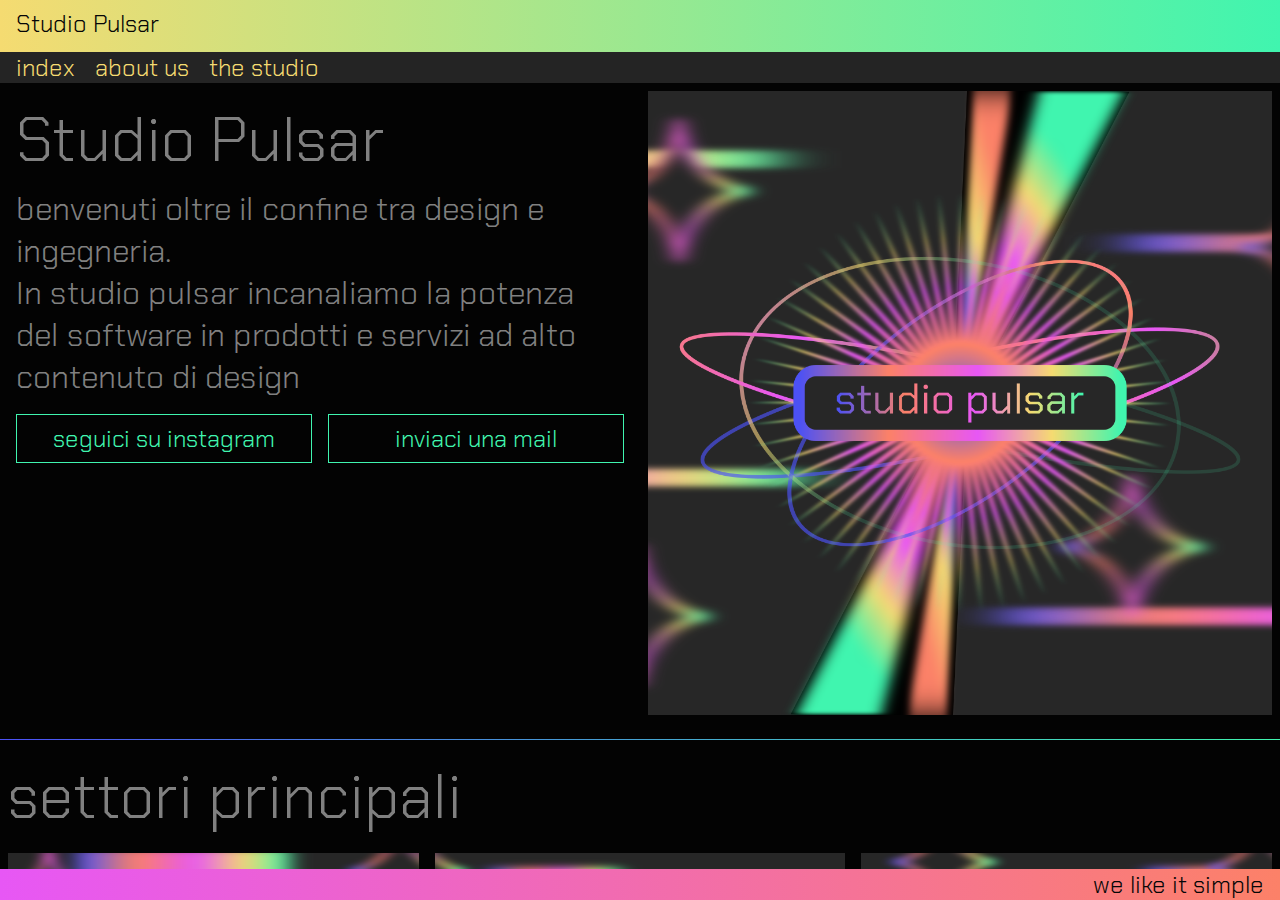
<file: index.html>
<!DOCTYPE html>
<html lang="en">
  <head>
    <meta charset="UTF-8" />
    <meta http-equiv="X-UA-Compatible" content="IE=edge" />
    <meta name="viewport" content="width=device-width, initial-scale=1.0" />
    <link rel="stylesheet" href="css/PulsarDesignSystem.css" />
    <link rel="icon" type="image/x-icon" href="images/PulsarWhite.png" />
    <title>Studio Pulsar | Marco Sebastiani</title>
  </head>
  <body>
    <header>
      <h6>Studio Pulsar</h6>
    </header>
    <nav>
      <a href="index.html">index</a>
      <a href="about.html">about us</a>
      <a href="https://studiopulsar.pro">the studio</a>
    </nav>
    <div class="sideBar">
      <p>SECTORS</p>
      <ul>
        <li><a href="design.html">design</a></li>
        <li><a href="coding.html">coding</a></li>
        <li><a href="consulting.html">consulenza</a></li>
      </ul>
      <div class="divider"></div>
      <div class="sideBarBottom">
        <div class="divider"></div>
        <h6>Studio Pulsar 2024</h6>
        <div class="slideBanner">
          <h6>Studio Pulsar</h6>
          <h6>design & sviluppo software</h6>
          <h6>di Marco Sebastiani</h6>
          <h6>///</h6>
          <h6>LINGUAGGI:</h6>
          <p>c</p>
          <p>c++</p>
          <p>c#</p>
          <p>python</p>
          <p>html + css</p>
          <p>javascript</p>
          <h6>///</h6>
          <h6>FRAMEWORKS:</h6>
          <p>django</p>
          <p>nestjs</p>
          <p>prisma</p>
          <p>react</p>
          <p>angular</p>
          <h6>///</h6>
          <h6>TECNOLOGIE:</h6>
          <p>git</p>
          <p>bash</p>
          <p>jwt</p>
          <h6>///</h6>
          <h6>DEGREES:</h6>
          <p>disegno industriale per l'innovazione / Politecnico di Milano</p>
          <p>programmazione / 42 Roma LUISS</p>
          <h6>///</h6>
          <h6>Studio Pulsar</h6>
          <h6>design & sviluppo software</h6>
          <h6>di Marco Sebastiani</h6>
          <h6>///</h6>
          <h6>LINGUAGGI:</h6>
          <p>c</p>
          <p>c++</p>
          <p>c#</p>
          <p>python</p>
          <p>html + css</p>
          <p>javascript</p>
          <h6>///</h6>
          <h6>FRAMEWORKS:</h6>
          <p>django</p>
          <p>nestjs</p>
          <p>prisma</p>
          <p>react</p>
          <p>angular</p>
          <h6>///</h6>
          <h6>TECNOLOGIE:</h6>
          <p>git</p>
          <p>bash</p>
          <p>jwt</p>
          <h6>///</h6>
          <h6>DEGREES:</h6>
          <p>disegno industriale per l'innovazione / Politecnico di Milano</p>
          <p>programmazione / 42 Roma LUISS</p>
          <h6>///</h6>
        </div>
      </div>
    </div>
    <main>
      <div class="row">
        <div class="col6">
          <h1>Studio Pulsar</h1>
          <h5>
            benvenuti oltre il confine tra design e ingegneria.<br />In studio
            pulsar incanaliamo la potenza del software in prodotti e servizi ad
            alto contenuto di design
          </h5>
          <div class="row">
            <div class="col6">
              <button class="success" onclick="location.href='https://www.instagram.com/_studiopulsar_/'">seguici su instagram</button>
            </div>
            <div class="col6">
              <button class="success" onclick="location.href='mailto:sebastianimarco@proton.me'">inviaci una mail</button>
            </div>
          </div>
        </div>
        <div class="col6">
          <div
            class="picLarge"
            style="background-image: url(images/start.png)"
          ></div>
        </div>
      </div>
      <div class="divider"></div>
      <h1>settori principali</h1>
      <div class="row">
        <div class="col4">
          <div class="card">
            <div class="picSmall" style="background-image: url(images/sector_Page1.png)"></div>
            <h3>design</h3>
            <p>soddisfa i tuoi utenti, con progetti coinvolgenti e interfacce intuitive</p>
            <button class="success" onclick="location.href='design.html'">see more</button>
          </div>
        </div>
        <div class="col4">
          <div class="card">
            <div class="picSmall" style="background-image: url(images/sector_Page2.png)"></div>
            <h3>coding</h3>
            <p>
              dalle applicazioni su misura alle soluzioni scalabili. Le tue idee
              non sono mai state così reali
            </p>
            <button class="success" onclick="location.href='coding.html'">see more</button>
          </div>
        </div>
        <div class="col4">
          <div class="card">
            <div
              class="picSmall"
              style="background-image: url(images/sector_Page3.png)"
            ></div>
            <h3>consulenza</h3>
            <p>
              serve una guida? Ottimizza il tuo percorso digitale attraverso i
              nostri approfondimenti strategici
            </p>
            <button class="success" onclick="location.href='consulting.html'">see more</button>
          </div>
        </div>
      </div>
      <div class="divider"></div>
      <h1>cosa ci rende unici</h1>
      <div class="row">
        <div class="col4">
          <div
            class="picSmall"
            style="background-image: url(images/proposition1.png)"
          ></div>
          <h3>1 - progettualità strategica:</h3>
          <div class="divider"></div>
          <p>
            andiamo oltre l'estetica. Ogni pixel, ogni riga di codice è
            realizzata con uno scopo, per un'esperienza utente pulita e
            perfettamente funzionale
          </p>
        </div>
        <div class="col4">
          <div
            class="picSmall"
            style="background-image: url(images/proposition2.png)"
          ></div>
          <h3>2 - metodi di sviluppo agili:</h3>
          <div class="divider"></div>
          <p>
            i nostri metodi garantiscono l'evoluzione del tuo progetto.
            L'adattabilità è nel nostro DNA e ci impegniamo a fornire i migliori
            risultati, anche negli ambienti più dinamici
          </p>
        </div>
        <div class="col4">
          <div
            class="picSmall"
            style="background-image: url(images/proposition3.png)"
          ></div>
          <h3>3 - centralità dell'innovazione:</h3>
          <div class="divider"></div>
          <p>
            Siamo alla continua ricerca del domani. I nostri progetti
            incorporano le ultime tendenze progettuali e tecnologiche, per una
            presenza digitale che ricorda sempre il futuro
          </p>
        </div>
      </div>
      <div class="divider"></div>
      <div class="row">
        <div class="col6">
          <h1>crea con noi</h1>
          <div class="divider"></div>
          <p>
            sei pronto a intraprendere il tuo percorso di trasformazione
            digitale? Unisciti a Studio Pulsar. Qui il design incontra il
            codice, e l'innovazione non conosce limiti.
          </p>
          <div class="row">
            <div class="col6">
              <button class="success" onclick="location.href='https://www.instagram.com/_studiopulsar_/'">seguici su instagram</button>
            </div>
            <div class="col6">
              <button class="success" onclick="location.href='mailto:sebastianimarco@proton.me'">inviaci una mail</button>
            </div>
          </div>
        </div>
        <div class="col6">
          <div
            class="picLarge"
            style="background-image: url(images/connect.png)"
          ></div>
        </div>
      </div>
      <footer>
        <div class="row">
          <div class="col4">
            <p>site map</p>
            <ul>
              <li><a href="index.html">index</a></li>
              <li><a href="about.html">about us</a></li>
              <li><a href="design.html">design</a></li>
              <li><a href="coding.html">coding</a></li>
              <li><a href="consulting.html">consulenza</a></li>
            </ul>
          </div>
          <div class="col4">
            <p>Marco Sebastiani</p>
            <ul>
              <li><a href="https://github.com/Marco177171">github</a></li>
              <li>
                <a href="https://www.linkedin.com/in/marco-sebastiani-123520b9/"
                  >linkedin</a
                >
              </li>
            </ul>
          </div>
          <div class="col4">
            <p>social</p>
            <ul>
              <li>
                <a href="https://www.instagram.com/_studiopulsar_/"
                  >follow us on instagram</a
                >
              </li>
            </ul>
          </div>
        </div>
      </footer>
    </main>
    <div class="explorer">
      <a href="weLikeItSimple.html">we like it simple</a>
    </div>
  </body>
</html>
</file>
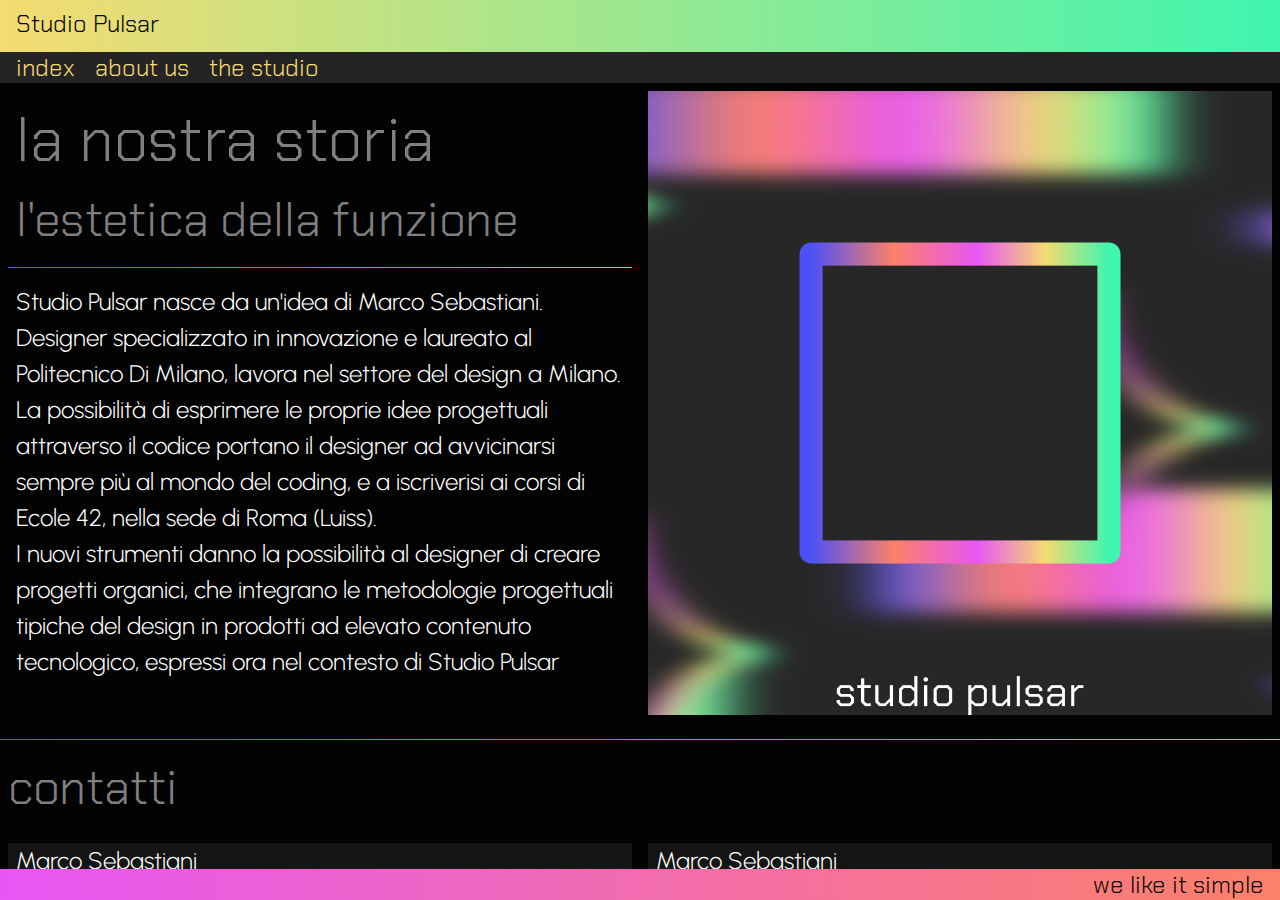
<file: about.html>
<!DOCTYPE html>
<html lang="en">
  <head>
    <meta charset="UTF-8" />
    <meta http-equiv="X-UA-Compatible" content="IE=edge" />
    <meta name="viewport" content="width=device-width, initial-scale=1.0" />
    <link rel="stylesheet" href="css/PulsarDesignSystem.css" />
    <link rel="icon" type="image/x-icon" href="images/PulsarWhite.png" />
    <title>Studio Pulsar | about us</title>
  </head>
  <body>
    <header>
      <h6>Studio Pulsar</h6>
    </header>
    <nav>
      <a href="index.html">index</a>
      <a href="about.html">about us</a>
      <a href="https://studiopulsar.pro">the studio</a>
    </nav>
    <div class="sideBar">
      <p>SECTORS</p>
      <ul>
        <li><a href="design.html">design</a></li>
        <li><a href="coding.html">coding</a></li>
        <li><a href="consulting.html">consulenza</a></li>
      </ul>
      <div class="divider"></div>
      <div class="sideBarBottom">
        <div class="divider"></div>
        <h6>Studio Pulsar 2024</h6>
        <div class="slideBanner">
          <h6>Studio Pulsar</h6>
          <h6>design & sviluppo software</h6>
          <h6>di Marco Sebastiani</h6>
          <h6>///</h6>
          <h6>LINGUAGGI:</h6>
          <p>c</p>
          <p>c++</p>
          <p>c#</p>
          <p>python</p>
          <p>html + css</p>
          <p>javascript</p>
          <h6>///</h6>
          <h6>FRAMEWORKS:</h6>
          <p>django</p>
          <p>nestjs</p>
          <p>prisma</p>
          <p>react</p>
          <p>angular</p>
          <h6>///</h6>
          <h6>TECNOLOGIE:</h6>
          <p>git</p>
          <p>bash</p>
          <p>jwt</p>
          <h6>///</h6>
          <h6>DEGREES:</h6>
          <p>disegno industriale per l'innovazione / Politecnico di Milano</p>
          <p>programmazione / 42 Roma LUISS</p>
          <h6>///</h6>
          <h6>Studio Pulsar</h6>
          <h6>design & sviluppo software</h6>
          <h6>di Marco Sebastiani</h6>
          <h6>///</h6>
          <h6>LINGUAGGI:</h6>
          <p>c</p>
          <p>c++</p>
          <p>c#</p>
          <p>python</p>
          <p>html + css</p>
          <p>javascript</p>
          <h6>///</h6>
          <h6>FRAMEWORKS:</h6>
          <p>django</p>
          <p>nestjs</p>
          <p>prisma</p>
          <p>react</p>
          <p>angular</p>
          <h6>///</h6>
          <h6>TECNOLOGIE:</h6>
          <p>git</p>
          <p>bash</p>
          <p>jwt</p>
          <h6>///</h6>
          <h6>DEGREES:</h6>
          <p>disegno industriale per l'innovazione / Politecnico di Milano</p>
          <p>programmazione / 42 Roma LUISS</p>
          <h6>///</h6>
        </div>
      </div>
    </div>
    <main>
      <div class="row">
        <div class="col6">
          <h1>la nostra storia</h1>
          <h3>l'estetica della funzione</h3>
          <div class="divider"></div>
          <p>
            Studio Pulsar nasce da un'idea di Marco Sebastiani.<br />Designer
            specializzato in innovazione e laureato al Politecnico Di Milano,
            lavora nel settore del design a Milano.<br />La possibilità di
            esprimere le proprie idee progettuali attraverso il codice portano
            il designer ad avvicinarsi sempre più al mondo del coding, e a
            iscriverisi ai corsi di Ecole 42, nella sede di Roma (Luiss).
            <br />I nuovi strumenti danno la possibilità al designer di creare
            progetti organici, che integrano le metodologie progettuali tipiche
            del design in prodotti ad elevato contenuto tecnologico, espressi
            ora nel contesto di Studio Pulsar
          </p>
        </div>
        <div class="col6">
          <div
            class="picLarge"
            style="background-image: url(images/sector_Page1.png)"
          ></div>
        </div>
      </div>
      <div class="divider"></div>
      <h3>contatti</h3>
      <div class="row">
        <div class="col6">
          <div class="card">
            <p>Marco Sebastiani</p>
            <div class="divider"></div>
            <h3>github</h3>
            <button
              class="success"
              onclick="location.href='https://github.com/Marco177171'"
            >
              i miei progetti
            </button>
          </div>
        </div>
        <div class="col6">
          <div class="card">
            <p>Marco Sebastiani</p>
            <div class="divider"></div>
            <h3>linkedin</h3>
            <button
              class="success"
              onclick="location.href='https://www.linkedin.com/in/marco-sebastiani-123520b9/'"
            >
              colleghiamoci
            </button>
          </div>
        </div>
        <div class="col6">
          <div class="card">
            <p>Studio Pulsar</p>
            <div class="divider"></div>
            <h3>instagram</h3>
            <button
              class="success"
              onclick="location.href='https://www.instagram.com/_studiopulsar_/'"
            >
              follow us
            </button>
          </div>
        </div>
        <div class="col6">
          <div class="card">
            <p>Marco Sebastiani</p>
            <div class="divider"></div>
            <h3>email</h3>
            <button
              class="success"
              onclick="location.href='mailto:sebastianimarco@proton.me'"
            >
              inviami una mail
            </button>
          </div>
        </div>
      </div>
      <footer>
        <div class="row">
          <div class="col4">
            <p>site map</p>
            <ul>
              <li><a href="index.html">index</a></li>
              <li><a href="about.html">about us</a></li>
              <li><a href="design.html">design</a></li>
              <li><a href="coding.html">coding</a></li>
              <li><a href="consulting.html">consulenza</a></li>
            </ul>
          </div>
          <div class="col4">
            <p>Marco Sebastiani</p>
            <ul>
              <li><a href="https://github.com/Marco177171">github</a></li>
              <li>
                <a href="https://www.linkedin.com/in/marco-sebastiani-123520b9/"
                  >linkedin</a
                >
              </li>
            </ul>
          </div>
          <div class="col4">
            <p>social</p>
            <ul>
              <li>
                <a href="https://www.instagram.com/_studiopulsar_/"
                  >follow us on instagram</a
                >
              </li>
            </ul>
          </div>
        </div>
      </footer>
    </main>
    <div class="explorer">
      <a href="weLikeItSimple.html">we like it simple</a>
    </div>
  </body>
</html>
</file>
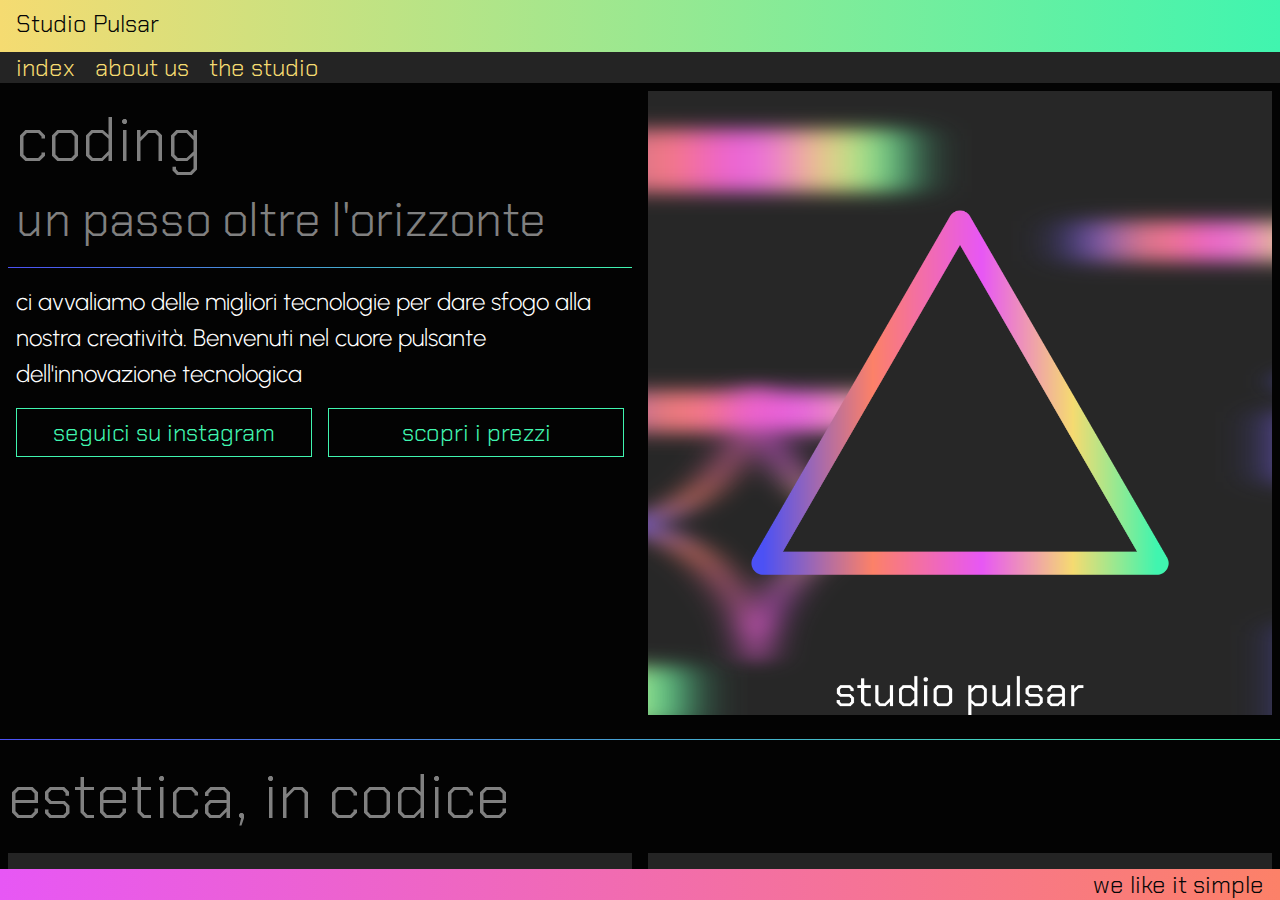
<file: coding.html>
<!DOCTYPE html>
<html lang="en">
  <head>
    <meta charset="UTF-8" />
    <meta http-equiv="X-UA-Compatible" content="IE=edge" />
    <meta name="viewport" content="width=device-width, initial-scale=1.0" />
    <link rel="stylesheet" href="css/PulsarDesignSystem.css" />
    <link rel="icon" type="image/x-icon" href="images/PulsarWhite.png" />
    <title>Studio Pulsar | coding</title>
  </head>
  <body>
    <header>
      <h6>Studio Pulsar</h6>
    </header>
    <nav>
      <a href="index.html">index</a>
      <a href="about.html">about us</a>
      <a href="https://studiopulsar.pro">the studio</a>
    </nav>
    <div class="sideBar">
      <p>SECTORS</p>
      <ul>
        <li><a href="design.html">design</a></li>
        <li><a href="coding.html">coding</a></li>
        <li><a href="consulting.html">consulenza</a></li>
      </ul>
      <div class="divider"></div>
      <div class="sideBarBottom">
        <div class="divider"></div>
        <h6>Studio Pulsar 2024</h6>
        <div class="slideBanner">
          <h6>Studio Pulsar</h6>
          <h6>design & sviluppo software</h6>
          <h6>di Marco Sebastiani</h6>
          <h6>///</h6>
          <h6>LINGUAGGI:</h6>
          <p>c</p>
          <p>c++</p>
          <p>c#</p>
          <p>python</p>
          <p>html + css</p>
          <p>javascript</p>
          <h6>///</h6>
          <h6>FRAMEWORKS:</h6>
          <p>django</p>
          <p>nestjs</p>
          <p>prisma</p>
          <p>react</p>
          <p>angular</p>
          <h6>///</h6>
          <h6>TECNOLOGIE:</h6>
          <p>git</p>
          <p>bash</p>
          <p>jwt</p>
          <h6>///</h6>
          <h6>DEGREES:</h6>
          <p>disegno industriale per l'innovazione / Politecnico di Milano</p>
          <p>programmazione / 42 Roma LUISS</p>
          <h6>///</h6>
          <h6>Studio Pulsar</h6>
          <h6>design & sviluppo software</h6>
          <h6>di Marco Sebastiani</h6>
          <h6>///</h6>
          <h6>LINGUAGGI:</h6>
          <p>c</p>
          <p>c++</p>
          <p>c#</p>
          <p>python</p>
          <p>html + css</p>
          <p>javascript</p>
          <h6>///</h6>
          <h6>FRAMEWORKS:</h6>
          <p>django</p>
          <p>nestjs</p>
          <p>prisma</p>
          <p>react</p>
          <p>angular</p>
          <h6>///</h6>
          <h6>TECNOLOGIE:</h6>
          <p>git</p>
          <p>bash</p>
          <p>jwt</p>
          <h6>///</h6>
          <h6>DEGREES:</h6>
          <p>disegno industriale per l'innovazione / Politecnico di Milano</p>
          <p>programmazione / 42 Roma LUISS</p>
          <h6>///</h6>
        </div>
      </div>
    </div>
    <main>
      <div class="row">
        <div class="col6">
          <h1>coding</h1>
          <h3>un passo oltre l'orizzonte</h3>
          <div class="divider"></div>
          <p>
            ci avvaliamo delle migliori tecnologie per dare sfogo alla nostra
            creatività. Benvenuti nel cuore pulsante dell'innovazione
            tecnologica
          </p>
          <div class="row">
            <div class="col6">
              <button class="success" onclick="location.href='https://www.instagram.com/_studiopulsar_/'">seguici su instagram</button>
            </div>
            <div class="col6">
              <button class="success" onclick="location.href='codingServices.html'">scopri i prezzi</button>
            </div>
          </div>
        </div>
        <div class="col6">
          <div
            class="picLarge"
            style="background-image: url(images/sector_Page2.png)"
          ></div>
        </div>
      </div>
      <div class="divider"></div>
      <h1>estetica, in codice</h1>
      <div class="row">
        <div class="col6">
          <div
            class="picSmall"
            style="background-image: url('images/websiteArtworks_Page\ 20.png')"
          ></div>
          <h3>maestria nel web design</h3>
          <p>
            trasformiamo i concetti astratti in esperienze interattive. Ben
            oltre i pixel e le interfacce, creiamo sinfonie digitali
          </p>
        </div>
        <div class="col6">
          <div
            class="picSmall"
            style="background-image: url('images/websiteArtworks_Page\ 21.png')"
          ></div>
          <h3>responsive development</h3>
          <p>
            i nostri progetti web si adattano ai desktop come agli smartphone. I
            tuoi applicativi funzioneranno perfettamente, su ogni piattaforma
          </p>
        </div>
      </div>
      <div class="divider"></div>
      <h1>perché Studio Pulsar</h1>
      <div class="row">
        <div class="col4">
          <div class="card">
            <div
              class="picSmall"
              style="background-image: url(images/codingThree1.png)"
            ></div>
            <h3>1: artigianato del codice</h3>
            <div class="divider"></div>
            <p>
              ogni riga di codice è una forma d'arte. Creiamo soluzioni robuste,
              efficienti e scalabili, che resistono alla prova del tempo
            </p>
          </div>
        </div>
        <div class="col4">
          <div class="card">
            <div
              class="picSmall"
              style="background-image: url(images/codingThree2.png)"
            ></div>
            <h3>2: progettiamo per le persone</h3>
            <div class="divider"></div>
            <p>
              i nostri progetti web sono intuitivi, accattivanti e ottimizzati,
              per la massima soddisfazione dell'utente finale
            </p>
          </div>
        </div>
        <div class="col4">
          <div class="card">
            <div
              class="picSmall"
              style="background-image: url(images/codingThree3.png)"
            ></div>
            <h3>3: il fulcro, nell'innovazione</h3>
            <div class="divider"></div>
            <p>
              infondiamo innovazione in ogni sito Web che creiamo, garantendo
              l'utilizzo delle tecnologie più all'avanguardia
            </p>
          </div>
        </div>
      </div>
      <div class="divider"></div>
      <div class="row">
        <div class="col6">
          <h1>vivi la tua visione</h1>
          <p>
            pronto a ritagliarti la tua nicchia nel panorama digitale? Collabora
            con Studio Pulsar, dove il web design non è solo codice, ma la
            creazione di esperienze digitali che lasciano un segno nella memoria
          </p>
          <div class="row">
            <div class="col6">
              <button class="success" onclick="location.href='https://www.instagram.com/_studiopulsar_/'">seguici su instagram</button>
            </div>
            <div class="col6">
              <button class="success" onclick="location.href='mailto:sebastianimarco@proton.me'">inviaci una mail</button>
            </div>
          </div>
        </div>
        <div class="col6">
          <div class="picLarge" style="background-image: url(images/connect.png)"></div>
        </div>
      </div>

      <footer>
        <div class="row">
          <div class="col4">
            <p>site map</p>
            <ul>
              <li><a href="index.html">index</a></li>
              <li><a href="about.html">about us</a></li>
              <li><a href="design.html">design</a></li>
              <li><a href="coding.html">coding</a></li>
              <li><a href="consulting.html">consulenza</a></li>
            </ul>
          </div>
          <div class="col4">
            <p>Marco Sebastiani</p>
            <ul>
              <li><a href="https://github.com/Marco177171">github</a></li>
              <li><a href="https://www.linkedin.com/in/marco-sebastiani-123520b9/">linkedin</a></li>
            </ul>
          </div>
          <div class="col4">
            <p>social</p>
            <ul>
              <li><a href="https://www.instagram.com/_studiopulsar_/">follow us on instagram</a></li>
            </ul>
          </div>
        </div>
      </footer>
    </main>
    <div class="explorer">
      <a href="weLikeItSimple.html">we like it simple</a>
    </div>
  </body>
</html>
</file>
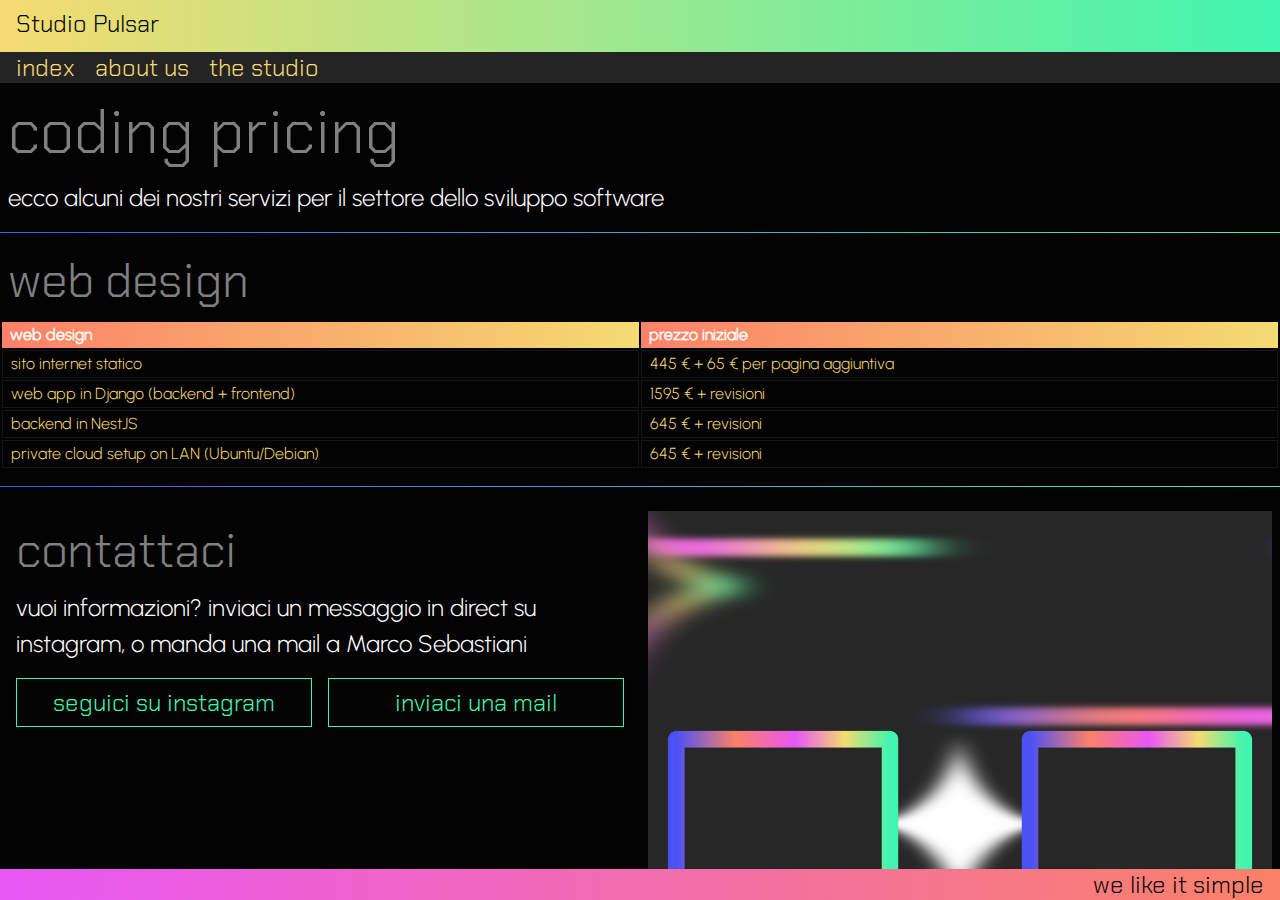
<file: codingServices.html>
<!DOCTYPE html>
<html lang="en">
  <head>
    <meta charset="UTF-8" />
    <meta http-equiv="X-UA-Compatible" content="IE=edge" />
    <meta name="viewport" content="width=device-width, initial-scale=1.0" />
    <link rel="stylesheet" href="css/PulsarDesignSystem.css" />
    <link rel="icon" type="image/x-icon" href="images/PulsarWhite.png" />
    <title>Studio Pulsar | coding services</title>
  </head>
  <body>
    <header>
      <h6>Studio Pulsar</h6>
    </header>
    <nav>
    <nav>
      <a href="index.html">index</a>
      <a href="about.html">about us</a>
      <a href="https://studiopulsar.pro">the studio</a>
    </nav>
    <div class="sideBar">
      <p>SECTORS</p>
      <ul>
        <li><a href="design.html">design</a></li>
        <li><a href="coding.html">coding</a></li>
        <li><a href="consulting.html">consulenza</a></li>
      </ul>
      <div class="divider"></div>
      <div class="sideBarBottom">
        <div class="divider"></div>
        <h6>Studio Pulsar 2024</h6>
        <div class="slideBanner">
          <h6>Studio Pulsar</h6>
          <h6>design & sviluppo software</h6>
          <h6>di Marco Sebastiani</h6>
          <h6>///</h6>
          <h6>LINGUAGGI:</h6>
          <p>c</p>
          <p>c++</p>
          <p>c#</p>
          <p>python</p>
          <p>html + css</p>
          <p>javascript</p>
          <h6>///</h6>
          <h6>FRAMEWORKS:</h6>
          <p>django</p>
          <p>nestjs</p>
          <p>prisma</p>
          <p>react</p>
          <p>angular</p>
          <h6>///</h6>
          <h6>TECNOLOGIE:</h6>
          <p>git</p>
          <p>bash</p>
          <p>jwt</p>
          <h6>///</h6>
          <h6>DEGREES:</h6>
          <p>disegno industriale per l'innovazione / Politecnico di Milano</p>
          <p>programmazione / 42 Roma LUISS</p>
          <h6>///</h6>
          <h6>Studio Pulsar</h6>
          <h6>design & sviluppo software</h6>
          <h6>di Marco Sebastiani</h6>
          <h6>///</h6>
          <h6>LINGUAGGI:</h6>
          <p>c</p>
          <p>c++</p>
          <p>c#</p>
          <p>python</p>
          <p>html + css</p>
          <p>javascript</p>
          <h6>///</h6>
          <h6>FRAMEWORKS:</h6>
          <p>django</p>
          <p>nestjs</p>
          <p>prisma</p>
          <p>react</p>
          <p>angular</p>
          <h6>///</h6>
          <h6>TECNOLOGIE:</h6>
          <p>git</p>
          <p>bash</p>
          <p>jwt</p>
          <h6>///</h6>
          <h6>DEGREES:</h6>
          <p>disegno industriale per l'innovazione / Politecnico di Milano</p>
          <p>programmazione / 42 Roma LUISS</p>
          <h6>///</h6>
        </div>
      </div>
    </div>
    <main>
      <h1>coding pricing</h1>
      <p>
        ecco alcuni dei nostri servizi per il settore dello sviluppo software
      </p>
      <div class="divider"></div>
      <h3>web design</h3>
      <table>
        <tr>
          <th>web design</th>
          <th>prezzo iniziale</th>
        </tr>
        <tr>
          <td>sito internet statico</td>
          <td>445 € + 65 € per pagina aggiuntiva</td>
        </tr>
        <tr>
          <td>web app in Django (backend + frontend)</td>
          <td>1595 € + revisioni</td>
        </tr>
        <tr>
          <td>backend in NestJS</td>
          <td>645 € + revisioni</td>
        </tr>
        <tr>
          <td>private cloud setup on LAN (Ubuntu/Debian)</td>
          <td>645 € + revisioni</td>
        </tr>
      </table>
      <div class="divider"></div>
      <div class="row">
        <div class="col6">
          <h3>contattaci</h3>
          <p>
            vuoi informazioni? inviaci un messaggio in direct su instagram, o
            manda una mail a Marco Sebastiani
          </p>
          <div class="row">
            <div class="col6">
              <button class="success" onclick="location.href='https://www.instagram.com/_studiopulsar_/'">seguici su instagram</button>
            </div>
            <div class="col6">
              <button class="success" onclick="location.href='mailto:sebastianimarco@proton.me'">inviaci una mail</button>
            </div>
          </div>
        </div>
        <div class="col6">
          <div
            class="picLarge"
            style="background-image: url(images/connect.png)"
          ></div>
        </div>
      </div>
      <footer>
        <div class="row">
          <div class="col4">
            <p>site map</p>
            <ul>
              <li><a href="index.html">index</a></li>
              <li><a href="about.html">about us</a></li>
              <li><a href="design.html">design</a></li>
              <li><a href="coding.html">coding</a></li>
              <li><a href="consulting.html">consulenza</a></li>
            </ul>
          </div>
          <div class="col4">
            <p>Marco Sebastiani</p>
            <ul>
              <li><a href="https://github.com/Marco177171">github</a></li>
              <li>
                <a href="https://www.linkedin.com/in/marco-sebastiani-123520b9/">linkedin</a>
              </li>
            </ul>
          </div>
          <div class="col4">
            <p>social</p>
            <ul>
              <li>
                <a href="https://www.instagram.com/_studiopulsar_/"
                  >follow us on instagram</a
                >
              </li>
            </ul>
          </div>
        </div>
      </footer>
    </main>
    <div class="explorer">
      <a href="weLikeItSimple.html">we like it simple</a>
    </div>
  </body>
</html>
</file>
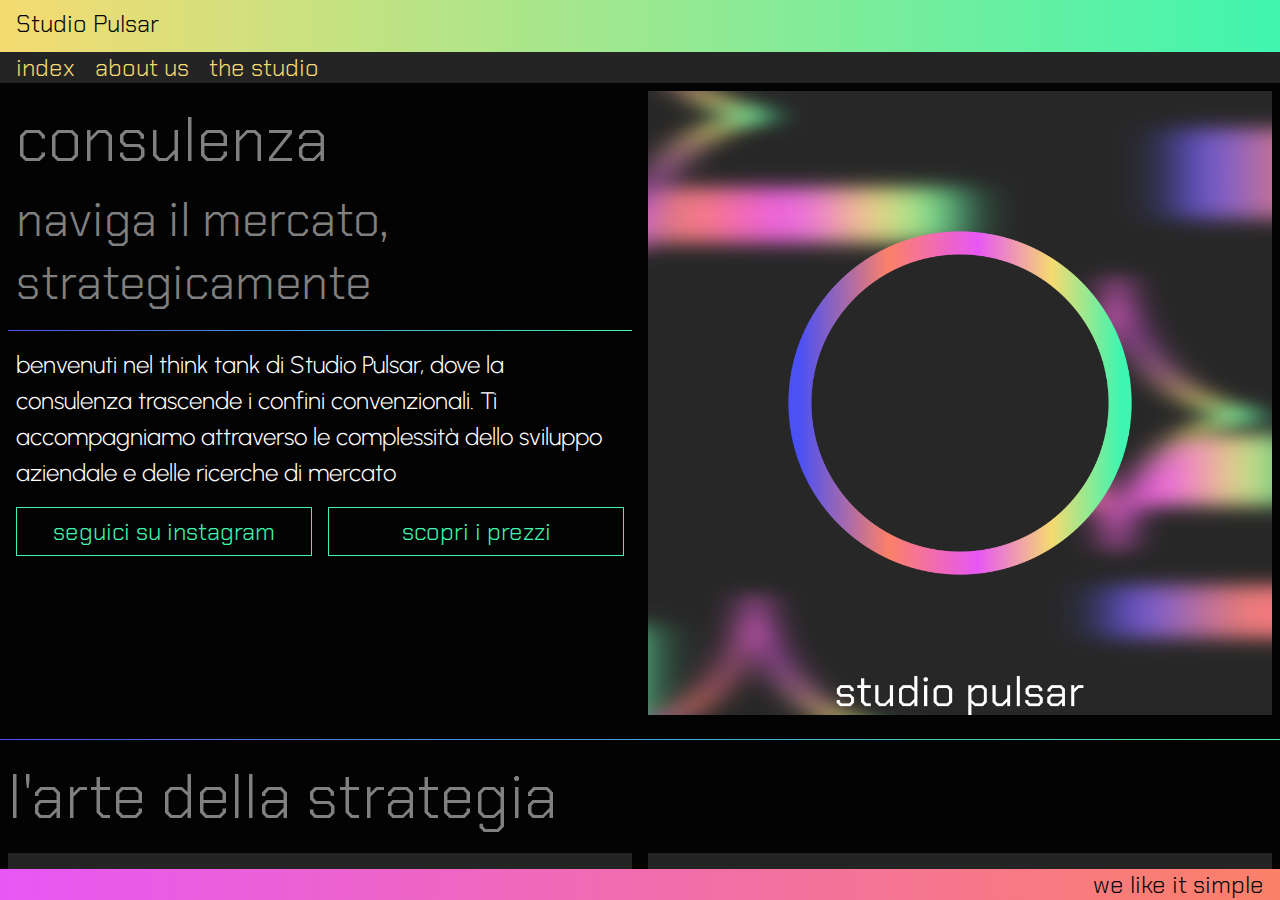
<file: consulting.html>
<!DOCTYPE html>
<html lang="en">
  <head>
    <meta charset="UTF-8" />
    <meta http-equiv="X-UA-Compatible" content="IE=edge" />
    <meta name="viewport" content="width=device-width, initial-scale=1.0" />
    <link rel="stylesheet" href="css/PulsarDesignSystem.css" />
    <link rel="icon" type="image/x-icon" href="images/PulsarWhite.png" />
    <title>Studio Pulsar | consulting services</title>
  </head>
  <body>
    <header>
      <h6>Studio Pulsar</h6>
    </header>
    <nav>
    <nav>
      <a href="index.html">index</a>
      <a href="about.html">about us</a>
      <a href="https://studiopulsar.pro">the studio</a>
    </nav>
    <div class="sideBar">
      <p>SECTORS</p>
      <ul>
        <li><a href="design.html">design</a></li>
        <li><a href="coding.html">coding</a></li>
        <li><a href="consulting.html">consulenza</a></li>
      </ul>
      <div class="divider"></div>
      <div class="sideBarBottom">
        <div class="divider"></div>
        <h6>Studio Pulsar 2024</h6>
        <div class="slideBanner">
          <h6>Studio Pulsar</h6>
          <h6>design & sviluppo software</h6>
          <h6>di Marco Sebastiani</h6>
          <h6>///</h6>
          <h6>LINGUAGGI:</h6>
          <p>c</p>
          <p>c++</p>
          <p>c#</p>
          <p>python</p>
          <p>html + css</p>
          <p>javascript</p>
          <h6>///</h6>
          <h6>FRAMEWORKS:</h6>
          <p>django</p>
          <p>nestjs</p>
          <p>prisma</p>
          <p>react</p>
          <p>angular</p>
          <h6>///</h6>
          <h6>TECNOLOGIE:</h6>
          <p>git</p>
          <p>bash</p>
          <p>jwt</p>
          <h6>///</h6>
          <h6>DEGREES:</h6>
          <p>disegno industriale per l'innovazione / Politecnico di Milano</p>
          <p>programmazione / 42 Roma LUISS</p>
          <h6>///</h6>
          <h6>Studio Pulsar</h6>
          <h6>design & sviluppo software</h6>
          <h6>di Marco Sebastiani</h6>
          <h6>///</h6>
          <h6>LINGUAGGI:</h6>
          <p>c</p>
          <p>c++</p>
          <p>c#</p>
          <p>python</p>
          <p>html + css</p>
          <p>javascript</p>
          <h6>///</h6>
          <h6>FRAMEWORKS:</h6>
          <p>django</p>
          <p>nestjs</p>
          <p>prisma</p>
          <p>react</p>
          <p>angular</p>
          <h6>///</h6>
          <h6>TECNOLOGIE:</h6>
          <p>git</p>
          <p>bash</p>
          <p>jwt</p>
          <h6>///</h6>
          <h6>DEGREES:</h6>
          <p>disegno industriale per l'innovazione / Politecnico di Milano</p>
          <p>programmazione / 42 Roma LUISS</p>
          <h6>///</h6>
        </div>
      </div>
    </div>
    <main>
      <div class="row">
        <div class="col6">
          <h1>consulenza</h1>
          <h3>naviga il mercato, strategicamente</h3>
          <div class="divider"></div>
          <p>
            benvenuti nel think tank di Studio Pulsar, dove la consulenza
            trascende i confini convenzionali. Ti accompagniamo attraverso le
            complessità dello sviluppo aziendale e delle ricerche di mercato
          </p>
          <div class="row">
            <div class="col6">
              <button class="success" onclick="location.href='https://www.instagram.com/_studiopulsar_/'">seguici su instagram</button>
            </div>
            <div class="col6">
              <button class="success">scopri i prezzi</button>
            </div>
          </div>
        </div>
        <div class="col6">
          <div class="picLarge" style="background-image: url(images/sector_Page3.png)"></div>
        </div>
      </div>
      <div class="divider"></div>
      <h1>l'arte della strategia</h1>
      <div class="row">
        <div class="col6">
          <div class="picSmall" style="background-image: url('images/websiteArtworks_Page\ 22.png')"></div>
          <h3>sviluppo di business</h3>
          <p>
            trasforma le tue aspirazioni imprenditoriali in realtà. Siamo
            specializzati nell'identificazione di opportunità, nella mitigazione
            dei rischi e nell'elaborazione di strategie di crescita che spingano
            le aziende in avanti
          </p>
        </div>
        <div class="col6">
          <div class="picSmall" style="background-image: url('images/websiteArtworks_Page\ 23.png')"></div>
          <h3>ricerca</h3>
          <p>
            in un panorama aziendale dinamico, la conoscenza è potere. Le nostre
            ricerche di mercato possono essere le basi per un processo
            decisionale informato, per raccogliere oggi le sfide del domani
          </p>
        </div>
      </div>
      <div class="divider"></div>
      <h1>perché Studio Pulsar</h1>
      <div class="row">
        <div class="col4">
          <div class="card">
            <div
              class="picSmall"
              style="background-image: url(images/consultingThree1.png)"
            ></div>
            <h3>1: approccio olistico</h3>
            <div class="divider"></div>
            <p>
              non offriamo solo consigli; creiamo strategie complete in linea
              con i tuoi obiettivi aziendali, coprendo tutto, dallo sviluppo del
              prodotto al posizionamento sul mercato
            </p>
          </div>
        </div>
        <div class="col4">
          <div class="card">
            <div
              class="picSmall"
              style="background-image: url(images/consultingThree2.png)"
            ></div>
            <h3>2: decisioni data-driven</h3>
            <div class="divider"></div>
            <p>
              dalle tendenze del mercato al comportamento dei consumatori,
              ricerchiamo le informazioni migliori, per definire le strategie
              che guidino verso il successo
            </p>
          </div>
        </div>
        <div class="col4">
          <div class="card">
            <div
              class="picSmall"
              style="background-image: url(images/consultingThree3.png)"
            ></div>
            <h3>3: soluzioni su misura</h3>
            <div class="divider"></div>
            <p>
              ogni attività è unica. I nostri servizi di consulenza sono
              personalizzati per affrontare le sfide e le opportunità specifiche
              che la tua azienda deve affrontare
            </p>
          </div>
        </div>
      </div>
      <div class="divider"></div>
      <div class="row">
        <div class="col6">
          <h1>prendi il volante</h1>
          <p>
            pronto a guidare la tua attività verso nuovi traguardi? Collabora
            con Studio Pulsar. Attraverso la ricerca e lo sviluppo di business
            facciamo di ogni consulenza un passo verso il successo
          </p>
          <div class="row">
            <div class="col6">
              <button class="success" onclick="location.href='https://www.instagram.com/_studiopulsar_/'">seguici su instagram</button>
            </div>
            <div class="col6">
              <button class="success" onclick="location.href='mailto:sebastianimarco@proton.me'">inviaci una mail</button>
            </div>
          </div>
        </div>
        <div class="col6">
          <div
            class="picLarge"
            style="background-image: url(images/connect.png)"
          ></div>
        </div>
      </div>
      <footer>
        <div class="row">
          <div class="col4">
            <p>site map</p>
            <ul>
              <li><a href="index.html">index</a></li>
              <li><a href="about.html">about us</a></li>
              <li><a href="design.html">design</a></li>
              <li><a href="coding.html">coding</a></li>
              <li><a href="consulting.html">consulenza</a></li>
            </ul>
          </div>
          <div class="col4">
            <p>Marco Sebastiani</p>
            <ul>
              <li><a href="https://github.com/Marco177171">github</a></li>
              <li>
                <a href="https://www.linkedin.com/in/marco-sebastiani-123520b9/"
                  >linkedin</a
                >
              </li>
            </ul>
          </div>
          <div class="col4">
            <p>social</p>
            <ul>
              <li>
                <a href="https://www.instagram.com/_studiopulsar_/"
                  >follow us on instagram</a
                >
              </li>
            </ul>
          </div>
        </div>
      </footer>
    </main>
    <div class="explorer">
      <a href="weLikeItSimple.html">we like it simple</a>
    </div>
  </body>
</html>
</file>
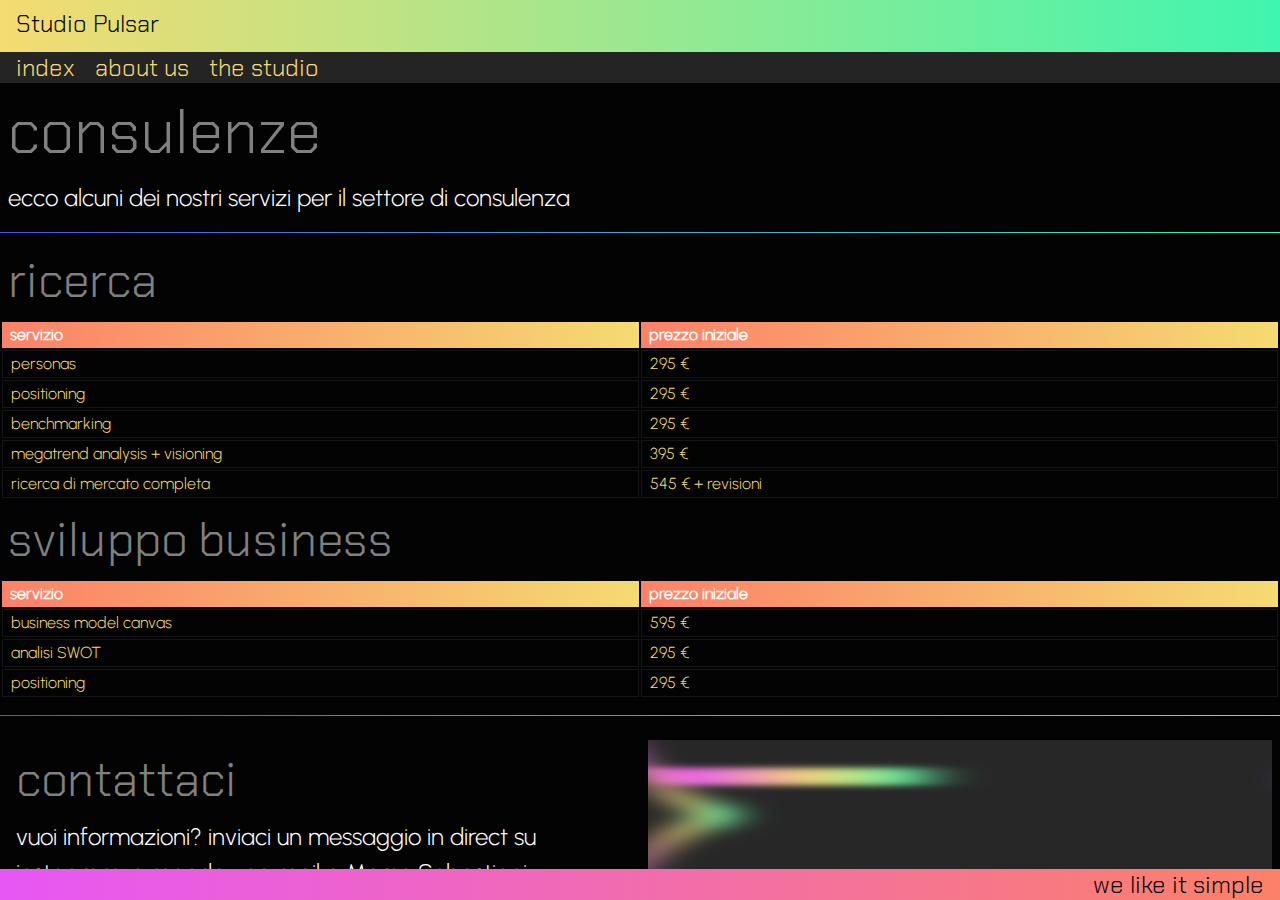
<file: consultingServices.html>
<!DOCTYPE html>
<html lang="en">
  <head>
    <meta charset="UTF-8" />
    <meta http-equiv="X-UA-Compatible" content="IE=edge" />
    <meta name="viewport" content="width=device-width, initial-scale=1.0" />
    <link rel="stylesheet" href="css/PulsarDesignSystem.css" />
    <link rel="icon" type="image/x-icon" href="images/PulsarWhite.png" />
    <title>Studio Pulsar | coding services</title>
  </head>
  <body>
    <header>
      <h6>Studio Pulsar</h6>
    </header>
    <nav>
    <nav>
      <a href="index.html">index</a>
      <a href="about.html">about us</a>
      <a href="https://studiopulsar.pro">the studio</a>
    </nav>
    <div class="sideBar">
      <p>SECTORS</p>
      <ul>
        <li><a href="design.html">design</a></li>
        <li><a href="coding.html">coding</a></li>
        <li><a href="consulting.html">consulenza</a></li>
      </ul>
      <div class="divider"></div>
      <div class="sideBarBottom">
        <div class="divider"></div>
        <h6>Studio Pulsar 2024</h6>
        <div class="slideBanner">
          <h6>Studio Pulsar</h6>
          <h6>design & sviluppo software</h6>
          <h6>di Marco Sebastiani</h6>
          <h6>///</h6>
          <h6>LINGUAGGI:</h6>
          <p>c</p>
          <p>c++</p>
          <p>c#</p>
          <p>python</p>
          <p>html + css</p>
          <p>javascript</p>
          <h6>///</h6>
          <h6>FRAMEWORKS:</h6>
          <p>django</p>
          <p>nestjs</p>
          <p>prisma</p>
          <p>react</p>
          <p>angular</p>
          <h6>///</h6>
          <h6>TECNOLOGIE:</h6>
          <p>git</p>
          <p>bash</p>
          <p>jwt</p>
          <h6>///</h6>
          <h6>DEGREES:</h6>
          <p>disegno industriale per l'innovazione / Politecnico di Milano</p>
          <p>programmazione / 42 Roma LUISS</p>
          <h6>///</h6>
          <h6>Studio Pulsar</h6>
          <h6>design & sviluppo software</h6>
          <h6>di Marco Sebastiani</h6>
          <h6>///</h6>
          <h6>LINGUAGGI:</h6>
          <p>c</p>
          <p>c++</p>
          <p>c#</p>
          <p>python</p>
          <p>html + css</p>
          <p>javascript</p>
          <h6>///</h6>
          <h6>FRAMEWORKS:</h6>
          <p>django</p>
          <p>nestjs</p>
          <p>prisma</p>
          <p>react</p>
          <p>angular</p>
          <h6>///</h6>
          <h6>TECNOLOGIE:</h6>
          <p>git</p>
          <p>bash</p>
          <p>jwt</p>
          <h6>///</h6>
          <h6>DEGREES:</h6>
          <p>disegno industriale per l'innovazione / Politecnico di Milano</p>
          <p>programmazione / 42 Roma LUISS</p>
          <h6>///</h6>
        </div>
      </div>
    </div>
    <main>
      <h1>consulenze</h1>
      <p>ecco alcuni dei nostri servizi per il settore di consulenza</p>
      <div class="divider"></div>
      <h3>ricerca</h3>
      <table>
        <tr>
          <th>servizio</th>
          <th>prezzo iniziale</th>
        </tr>
        <tr>
          <td>personas</td>
          <td>295 €</td>
        </tr>
        <tr>
          <td>positioning</td>
          <td>295 €</td>
        </tr>
        <tr>
          <td>benchmarking</td>
          <td>295 €</td>
        </tr>
        <tr>
          <td>megatrend analysis + visioning</td>
          <td>395 €</td>
        </tr>
        <tr>
          <td>ricerca di mercato completa</td>
          <td>545 € + revisioni</td>
        </tr>
      </table>
      <h3>sviluppo business</h3>
      <table>
        <tr>
          <th>servizio</th>
          <th>prezzo iniziale</th>
        </tr>
        <tr>
          <td>business model canvas</td>
          <td>595 €</td>
        </tr>
        <tr>
          <td>analisi SWOT</td>
          <td>295 €</td>
        </tr>
        <tr>
          <td>positioning</td>
          <td>295 €</td>
        </tr>
      </table>
      <div class="divider"></div>
      <div class="row">
        <div class="col6">
          <h3>contattaci</h3>
          <p>
            vuoi informazioni? inviaci un messaggio in direct su instagram, o
            manda una mail a Marco Sebastiani
          </p>
          <div class="row">
            <div class="col6">
              <button class="success" onclick="location.href='https://www.instagram.com/_studiopulsar_/'">seguici su instagram</button>
            </div>
            <div class="col6">
              <button class="success" onclick="location.href='mailto:sebastianimarco@proton.me'">inviaci una mail</button>
            </div>
          </div>
        </div>
        <div class="col6">
          <div
            class="picLarge"
            style="background-image: url(images/connect.png)"
          ></div>
        </div>
      </div>
      <footer>
        <div class="row">
          <div class="col4">
            <p>site map</p>
            <ul>
              <li><a href="index.html">index</a></li>
              <li><a href="about.html">about us</a></li>
              <li><a href="design.html">design</a></li>
              <li><a href="coding.html">coding</a></li>
              <li><a href="consulting.html">consulenza</a></li>
            </ul>
          </div>
          <div class="col4">
            <p>Marco Sebastiani</p>
            <ul>
              <li><a href="https://github.com/Marco177171">github</a></li>
              <li>
                <a href="https://www.linkedin.com/in/marco-sebastiani-123520b9/"
                  >linkedin</a
                >
              </li>
            </ul>
          </div>
          <div class="col4">
            <p>social</p>
            <ul>
              <li>
                <a href="https://www.instagram.com/_studiopulsar_/"
                  >follow us on instagram</a
                >
              </li>
            </ul>
          </div>
        </div>
      </footer>
    </main>
    <div class="explorer">
      <a href="weLikeItSimple.html">we like it simple</a>
    </div>
  </body>
</html>
</file>
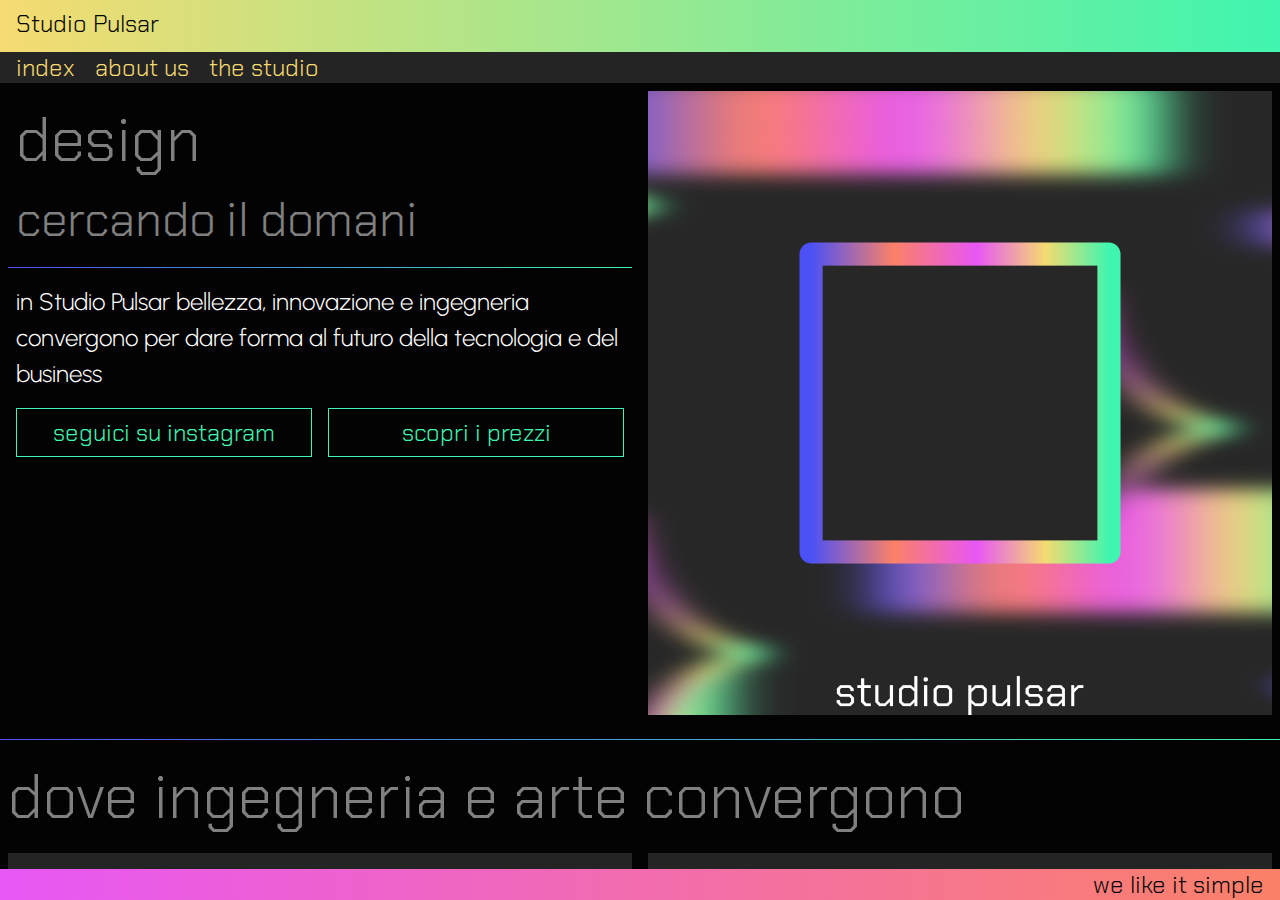
<file: design.html>
<!DOCTYPE html>
<html lang="en">
  <head>
    <meta charset="UTF-8" />
    <meta http-equiv="X-UA-Compatible" content="IE=edge" />
    <meta name="viewport" content="width=device-width, initial-scale=1.0" />
    <link rel="stylesheet" href="css/PulsarDesignSystem.css" />
    <link rel="icon" type="image/x-icon" href="images/PulsarWhite.png" />
    <title>Studio Pulsar | design</title>
  </head>
  <body>
    <header>
      <h6>Studio Pulsar</h6>
    </header>
    <nav>
    <nav>
      <a href="index.html">index</a>
      <a href="about.html">about us</a>
      <a href="https://studiopulsar.pro">the studio</a>
    </nav>
    <div class="sideBar">
      <p>SECTORS</p>
      <ul>
        <li><a href="design.html">design</a></li>
        <li><a href="coding.html">coding</a></li>
        <li><a href="consulting.html">consulenza</a></li>
      </ul>
      <div class="divider"></div>
      <div class="sideBarBottom">
        <div class="divider"></div>
        <h6>Studio Pulsar 2024</h6>
        <div class="slideBanner">
          <h6>Studio Pulsar</h6>
          <h6>design & sviluppo software</h6>
          <h6>di Marco Sebastiani</h6>
          <h6>///</h6>
          <h6>LINGUAGGI:</h6>
          <p>c</p>
          <p>c++</p>
          <p>c#</p>
          <p>python</p>
          <p>html + css</p>
          <p>javascript</p>
          <h6>///</h6>
          <h6>FRAMEWORKS:</h6>
          <p>django</p>
          <p>nestjs</p>
          <p>prisma</p>
          <p>react</p>
          <p>angular</p>
          <h6>///</h6>
          <h6>TECNOLOGIE:</h6>
          <p>git</p>
          <p>bash</p>
          <p>jwt</p>
          <h6>///</h6>
          <h6>DEGREES:</h6>
          <p>disegno industriale per l'innovazione / Politecnico di Milano</p>
          <p>programmazione / 42 Roma LUISS</p>
          <h6>///</h6>
          <h6>Studio Pulsar</h6>
          <h6>design & sviluppo software</h6>
          <h6>di Marco Sebastiani</h6>
          <h6>///</h6>
          <h6>LINGUAGGI:</h6>
          <p>c</p>
          <p>c++</p>
          <p>c#</p>
          <p>python</p>
          <p>html + css</p>
          <p>javascript</p>
          <h6>///</h6>
          <h6>FRAMEWORKS:</h6>
          <p>django</p>
          <p>nestjs</p>
          <p>prisma</p>
          <p>react</p>
          <p>angular</p>
          <h6>///</h6>
          <h6>TECNOLOGIE:</h6>
          <p>git</p>
          <p>bash</p>
          <p>jwt</p>
          <h6>///</h6>
          <h6>DEGREES:</h6>
          <p>disegno industriale per l'innovazione / Politecnico di Milano</p>
          <p>programmazione / 42 Roma LUISS</p>
          <h6>///</h6>
        </div>
      </div>
    </div>
    <main>
      <div class="row">
        <div class="col6">
          <h1>design</h1>
          <h3>cercando il domani</h3>
          <div class="divider"></div>
          <p>
            in Studio Pulsar bellezza, innovazione e ingegneria convergono per
            dare forma al futuro della tecnologia e del business
          </p>
          <div class="row">
            <div class="col6">
              <button class="success" onclick="location.href='https://www.instagram.com/_studiopulsar_/'">seguici su instagram</button>
            </div>
            <div class="col6">
              <button class="success" onclick="location.href='designServices.html'">scopri i prezzi</button>
            </div>
          </div>
        </div>
        <div class="col6">
          <div
            class="picLarge"
            style="background-image: url(images/sector_Page1.png)"
          ></div>
        </div>
      </div>
      <div class="divider"></div>
      <h1>dove ingegneria e arte convergono</h1>
      <div class="row">
        <div class="col6">
          <div
            class="picSmall"
            style="background-image: url('images/websiteArtworks_Page\ 18.png')"
          ></div>
          <h3>disegno industriale</h3>
          <p>
            immergi i tuoi prodotti nell'eleganza della funzionalità. Diamo
            forma ai concetti scolpendo meraviglie tangibili, che si integrano
            perfettamente con il mondo che le circonda
          </p>
        </div>
        <div class="col6">
          <div
            class="picSmall"
            style="background-image: url('images/websiteArtworks_Page\ 19.png')"
          ></div>
          <h3>grafiche trascinanti</h3>
          <p>
            creiamo storie visive. Intrecciamo narrazioni attraverso immagini
            accattivanti e dinamiche, assicurando che il tuo marchio, in un
            mondo dominato dalle prime impressioni, lasci sempre un segno
            indelebile
          </p>
        </div>
      </div>
      <div class="divider"></div>
      <h1>perché Studio Pulsar</h1>
      <div class="row">
        <div class="col4">
          <div class="card">
            <div
              class="picSmall"
              style="background-image: url(images/designThree1.png)"
            ></div>
            <h3>1: holos</h3>
            <div class="divider"></div>
            <p>
              attraverso la ricerca e la definizione degli obiettivi, creiamo
              prgetti organici, sempre coerenti con loro stessi in tutti i punti
              di contatto
            </p>
          </div>
        </div>
        <div class="col4">
          <div class="card">
            <div
              class="picSmall"
              style="background-image: url(images/designThree2.png)"
            ></div>
            <h3>2: innovazione come standard</h3>
            <div class="divider"></div>
            <p>
              l'innovazione è la nostra pietra angolare. Ogni nostro progetto
              pone le sue basi sul continuo aggiornamento nella ricerca
            </p>
          </div>
        </div>
        <div class="col4">
          <div class="card">
            <div
              class="picSmall"
              style="background-image: url(images/designThree3.png)"
            ></div>
            <h3>3: l'utente è al centro</h3>
            <div class="divider"></div>
            <p>
              dalle interfacce intuitive ai prodotti innovativi, diamo priorità
              all'esperienza dell'utente finale, che è preso in considerazione
              in ogni fase progettuale
            </p>
          </div>
        </div>
      </div>
      <div class="divider"></div>
      <div class="row">
        <div class="col6">
          <h1>dai forma al futuro</h1>
          <p>
            pronto a ridefinire il linguaggio visivo del tuo marchio? Collabora
            con Studio Pulsar, dove disegno industriale, grafica e sviluppo
            software convergono per creare progetti che resistono alla prova del
            tempo
          </p>
          <div class="row">
            <div class="col6">
              <button class="success" onclick="location.href='https://www.instagram.com/_studiopulsar_/'">seguici su instagram</button>
            </div>
            <div class="col6">
              <button class="success" onclick="location.href='mailto:sebastianimarco@proton.me'">inviaci una mail</button>
            </div>
          </div>
        </div>
        <div class="col6">
          <div
            class="picLarge"
            style="background-image: url(images/connect.png)"
          ></div>
        </div>
      </div>
      <footer>
        <div class="row">
          <div class="col4">
            <p>site map</p>
            <ul>
              <li><a href="index.html">index</a></li>
              <li><a href="about.html">about us</a></li>
              <li><a href="design.html">design</a></li>
              <li><a href="coding.html">coding</a></li>
              <li><a href="consulting.html">consulenza</a></li>
            </ul>
          </div>
          <div class="col4">
            <p>Marco Sebastiani</p>
            <ul>
              <li><a href="https://github.com/Marco177171">github</a></li>
              <li>
                <a href="https://www.linkedin.com/in/marco-sebastiani-123520b9/"
                  >linkedin</a
                >
              </li>
            </ul>
          </div>
          <div class="col4">
            <p>social</p>
            <ul>
              <li>
                <a href="https://www.instagram.com/_studiopulsar_/"
                  >follow us on instagram</a
                >
              </li>
            </ul>
          </div>
        </div>
      </footer>
    </main>
    <div class="explorer">
      <a href="weLikeItSimple.html">we like it simple</a>
    </div>
  </body>
</html>
</file>
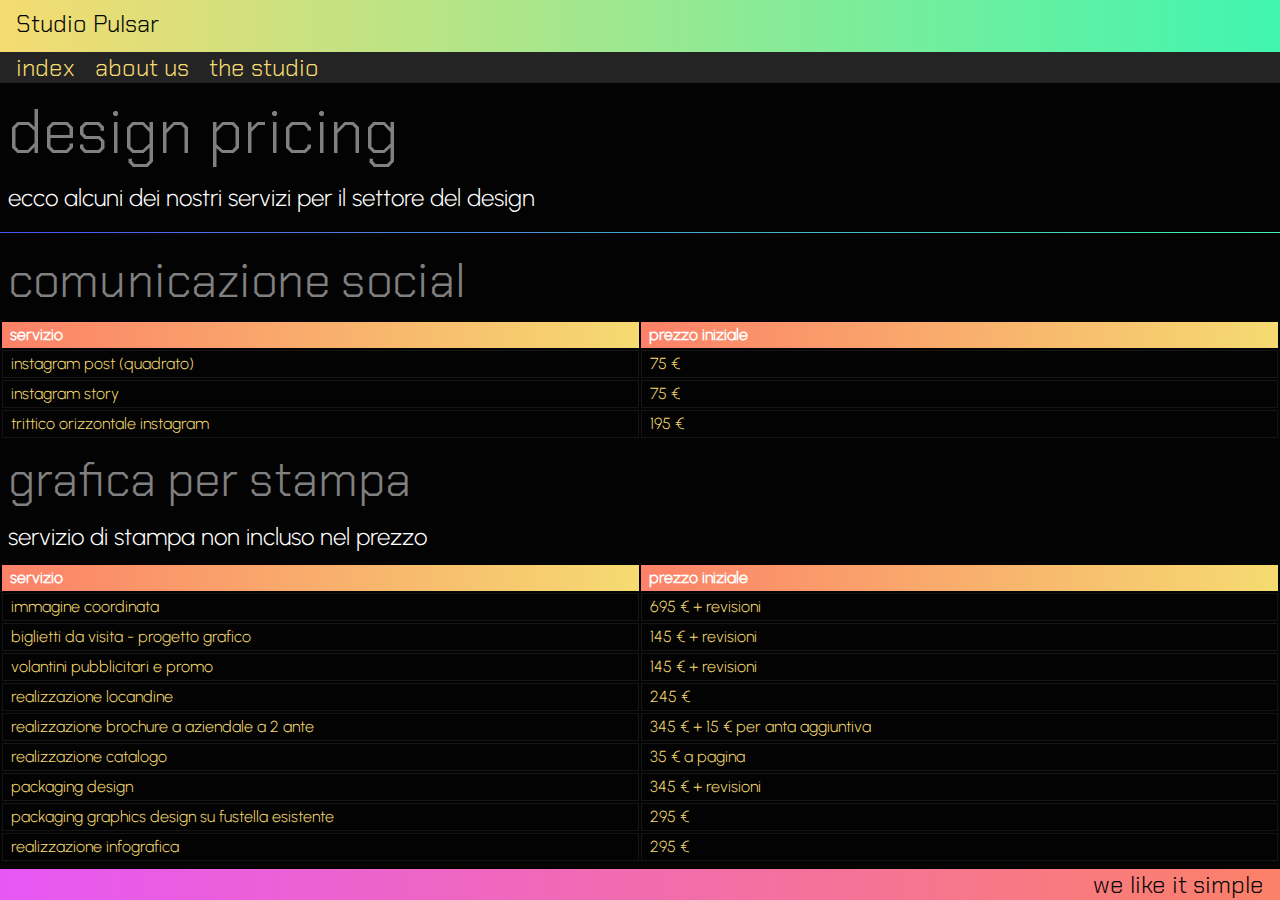
<file: designServices.html>
<!DOCTYPE html>
<html lang="en">
  <head>
    <meta charset="UTF-8" />
    <meta http-equiv="X-UA-Compatible" content="IE=edge" />
    <meta name="viewport" content="width=device-width, initial-scale=1.0" />
    <link rel="stylesheet" href="css/PulsarDesignSystem.css" />
    <link rel="icon" type="image/x-icon" href="images/PulsarWhite.png" />
    <title>Studio Pulsar | design services</title>
  </head>
  <body>
    <header>
      <h6>Studio Pulsar</h6>
    </header>
    <nav>
    <nav>
      <a href="index.html">index</a>
      <a href="about.html">about us</a>
      <a href="https://studiopulsar.pro">the studio</a>
    </nav>
    <div class="sideBar">
      <p>SECTORS</p>
      <ul>
        <li><a href="design.html">design</a></li>
        <li><a href="coding.html">coding</a></li>
        <li><a href="consulting.html">consulenza</a></li>
      </ul>
      <div class="divider"></div>
      <div class="sideBarBottom">
        <div class="divider"></div>
        <h6>Studio Pulsar 2024</h6>
        <div class="slideBanner">
          <h6>Studio Pulsar</h6>
          <h6>design & sviluppo software</h6>
          <h6>di Marco Sebastiani</h6>
          <h6>///</h6>
          <h6>LINGUAGGI:</h6>
          <p>c</p>
          <p>c++</p>
          <p>c#</p>
          <p>python</p>
          <p>html + css</p>
          <p>javascript</p>
          <h6>///</h6>
          <h6>FRAMEWORKS:</h6>
          <p>django</p>
          <p>nestjs</p>
          <p>prisma</p>
          <p>react</p>
          <p>angular</p>
          <h6>///</h6>
          <h6>TECNOLOGIE:</h6>
          <p>git</p>
          <p>bash</p>
          <p>jwt</p>
          <h6>///</h6>
          <h6>DEGREES:</h6>
          <p>disegno industriale per l'innovazione / Politecnico di Milano</p>
          <p>programmazione / 42 Roma LUISS</p>
          <h6>///</h6>
          <h6>Studio Pulsar</h6>
          <h6>design & sviluppo software</h6>
          <h6>di Marco Sebastiani</h6>
          <h6>///</h6>
          <h6>LINGUAGGI:</h6>
          <p>c</p>
          <p>c++</p>
          <p>c#</p>
          <p>python</p>
          <p>html + css</p>
          <p>javascript</p>
          <h6>///</h6>
          <h6>FRAMEWORKS:</h6>
          <p>django</p>
          <p>nestjs</p>
          <p>prisma</p>
          <p>react</p>
          <p>angular</p>
          <h6>///</h6>
          <h6>TECNOLOGIE:</h6>
          <p>git</p>
          <p>bash</p>
          <p>jwt</p>
          <h6>///</h6>
          <h6>DEGREES:</h6>
          <p>disegno industriale per l'innovazione / Politecnico di Milano</p>
          <p>programmazione / 42 Roma LUISS</p>
          <h6>///</h6>
        </div>
      </div>
    </div>
    <main>
      <h1>design pricing</h1>
      <p>ecco alcuni dei nostri servizi per il settore del design</p>
      <div class="divider"></div>
      <h3>comunicazione social</h3>
      <table>
        <tr>
          <th>servizio</th>
          <th>prezzo iniziale</th>
        </tr>
        <tr>
          <td>instagram post (quadrato)</td>
          <td>75 €</td>
        </tr>
        <tr>
          <td>instagram story</td>
          <td>75 €</td>
        </tr>
        <tr>
          <td>trittico orizzontale instagram</td>
          <td>195 €</td>
        </tr>
      </table>
      <h3>grafica per stampa</h3>
      <p>servizio di stampa non incluso nel prezzo</p>
      <table>
        <tr>
          <th>servizio</th>
          <th>prezzo iniziale</th>
        </tr>
        <tr>
          <td>immagine coordinata</td>
          <td>695 € + revisioni</td>
        </tr>
        <tr>
          <td>biglietti da visita - progetto grafico</td>
          <td>145 € + revisioni</td>
        </tr>
        <tr>
          <td>volantini pubblicitari e promo</td>
          <td>145 € + revisioni</td>
        </tr>
        <tr>
          <td>realizzazione locandine</td>
          <td>245 €</td>
        </tr>
        <tr>
          <td>realizzazione brochure a aziendale a 2 ante</td>
          <td>345 € + 15 € per anta aggiuntiva</td>
        </tr>
        <tr>
          <td>realizzazione catalogo</td>
          <td>35 € a pagina</td>
        </tr>
        <tr>
          <td>packaging design</td>
          <td>345 € + revisioni</td>
        </tr>
        <tr>
          <td>packaging graphics design su fustella esistente</td>
          <td>295 €</td>
        </tr>
        <tr>
          <td>realizzazione infografica</td>
          <td>295 €</td>
        </tr>
      </table>
      <h3>tipografia</h3>
      <p>servizio stampa non incluso nel prezzo</p>
      <table>
        <tr>
          <th>servizio</th>
          <th>prezzo iniziale</th>
        </tr>
        <tr>
          <td>photo book per le tue foto</td>
          <td>245 € + 2,60 per pagina</td>
        </tr>
        <tr>
          <td>progetto grafico di un libro</td>
          <td>395 € + revisioni</td>
        </tr>
        <tr>
          <td>impaginazione grafica di libri</td>
          <td>1,50/2,60 € per pagina</td>
        </tr>
        <tr>
          <td>realizzazione copertina per un libro o una rivista</td>
          <td>195/295 €</td>
        </tr>
        <tr>
          <td>progetto e impaginazione catalogo</td>
          <td>195/395 € + 15 € a pagina</td>
        </tr>
        <tr>
          <td>progetto e impaginazione rivista</td>
          <td>395 € + revisioni</td>
        </tr>
      </table>
      <h3>disegno industriale</h3>
      <table>
        <tr>
          <th>servizio</th>
          <th>prezzo iniziale</th>
        </tr>
        <tr>
          <td>concept design</td>
          <td>495 € + revisioni</td>
        </tr>
        <tr>
          <td>metaprogetto</td>
          <td>895 € + revisioni</td>
        </tr>
        <tr>
          <td>rendering di un modello esistente</td>
          <td>95 € per immagine</td>
        </tr>
        <tr>
          <td>scelta della tecnologia di produzione</td>
          <td>95 €</td>
        </tr>
      </table>
      <div class="divider"></div>
      <div class="row">
        <div class="col6">
          <h3>contattaci</h3>
          <p>
            vuoi informazioni? inviaci un messaggio in direct su instagram, o
            manda una mail a Marco Sebastiani
          </p>
          <div class="row">
            <div class="col6">
              <button class="success" onclick="location.href='https://www.instagram.com/_studiopulsar_/'">seguici su instagram</button>
            </div>
            <div class="col6">
              <button class="success" onclick="location.href='mailto:sebastianimarco@proton.me'">inviaci una mail</button>
            </div>
          </div>
        </div>
        <div class="col6">
          <div
            class="picLarge"
            style="background-image: url(images/connect.png)"
          ></div>
        </div>
      </div>
      <footer>
        <div class="row">
          <div class="col4">
            <p>site map</p>
            <ul>
              <li><a href="index.html">index</a></li>
              <li><a href="about.html">about us</a></li>
              <li><a href="design.html">design</a></li>
              <li><a href="coding.html">coding</a></li>
              <li><a href="consulting.html">consulenza</a></li>
            </ul>
          </div>
          <div class="col4">
            <p>Marco Sebastiani</p>
            <ul>
              <li><a href="https://github.com/Marco177171">github</a></li>
              <li>
                <a href="https://www.linkedin.com/in/marco-sebastiani-123520b9/"
                  >linkedin</a
                >
              </li>
            </ul>
          </div>
          <div class="col4">
            <p>social</p>
            <ul>
              <li>
                <a href="https://www.instagram.com/_studiopulsar_/"
                  >follow us on instagram</a
                >
              </li>
            </ul>
          </div>
        </div>
      </footer>
    </main>
    <div class="explorer">
      <a href="weLikeItSimple.html">we like it simple</a>
    </div>
  </body>
</html>
</file>
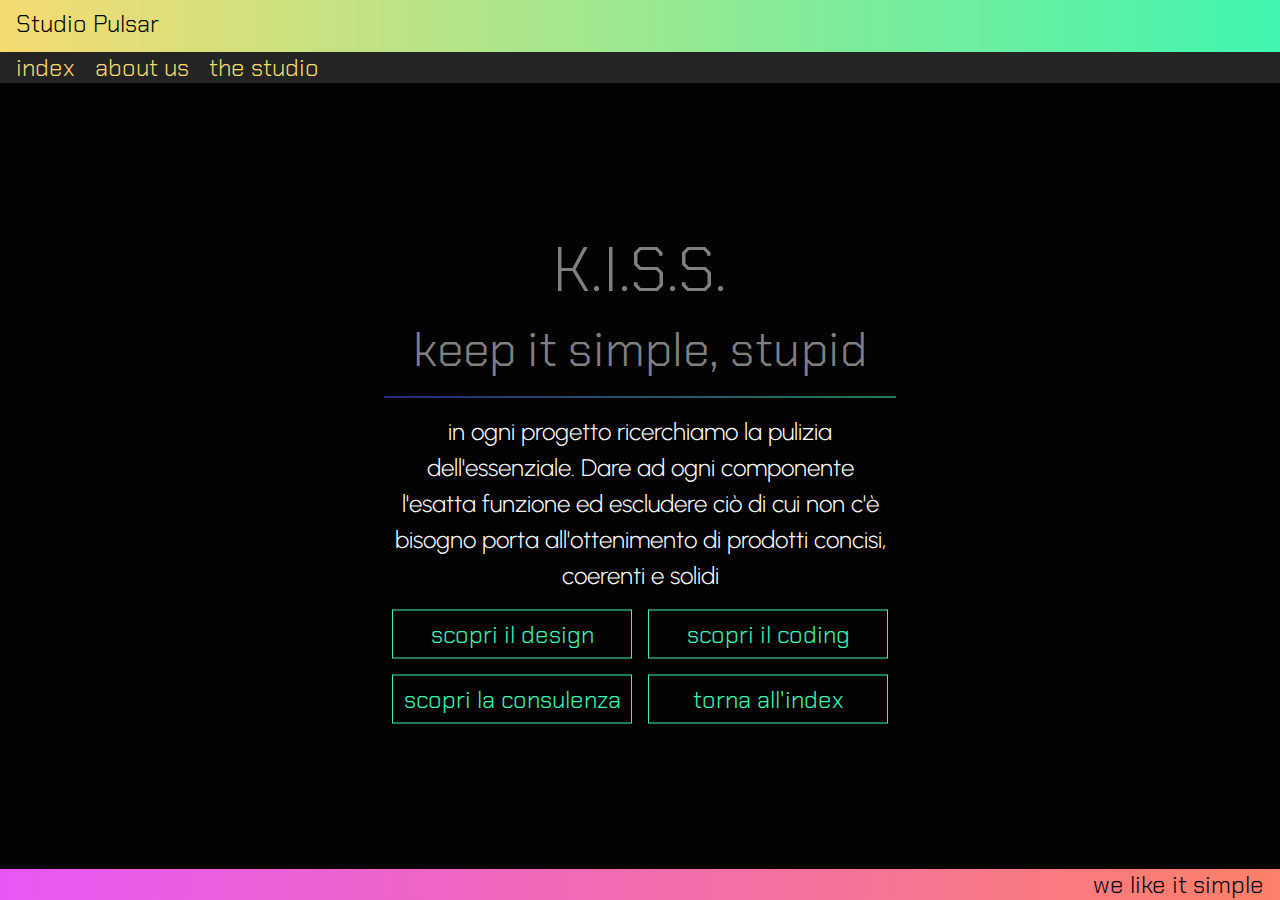
<file: weLikeItSimple.html>
<!DOCTYPE html>
<html lang="en">
  <head>
    <meta charset="UTF-8" />
    <meta http-equiv="X-UA-Compatible" content="IE=edge" />
    <meta name="viewport" content="width=device-width, initial-scale=1.0" />
    <link rel="stylesheet" href="css/PulsarDesignSystem.css" />
    <link rel="icon" type="image/x-icon" href="images/PulsarWhite.png" />
    <title>Studio Pulsar | we like it simple</title>
  </head>
  <body>
    <header>
      <h6>Studio Pulsar</h6>
    </header>
    <nav>
    <nav>
      <a href="index.html">index</a>
      <a href="about.html">about us</a>
      <a href="https://studiopulsar.pro">the studio</a>
    </nav>
    <div class="sideBar">
      <p>SECTORS</p>
      <ul>
        <li><a href="design.html">design</a></li>
        <li><a href="coding.html">coding</a></li>
        <li><a href="consulting.html">onsulenza</a></li>
      </ul>
      <div class="divider"></div>
      <div class="sideBarBottom">
        <div class="divider"></div>
        <h6>Studio Pulsar 2024</h6>
        <div class="slideBanner">
          <h6>Studio Pulsar</h6>
          <h6>design & sviluppo software</h6>
          <h6>di Marco Sebastiani</h6>
          <h6>///</h6>
          <h6>LINGUAGGI:</h6>
          <p>c</p>
          <p>c++</p>
          <p>c#</p>
          <p>python</p>
          <p>html + css</p>
          <p>javascript</p>
          <h6>///</h6>
          <h6>FRAMEWORKS:</h6>
          <p>django</p>
          <p>nestjs</p>
          <p>prisma</p>
          <p>react</p>
          <p>angular</p>
          <h6>///</h6>
          <h6>TECNOLOGIE:</h6>
          <p>git</p>
          <p>bash</p>
          <p>jwt</p>
          <h6>///</h6>
          <h6>DEGREES:</h6>
          <p>disegno industriale per l'innovazione / Politecnico di Milano</p>
          <p>programmazione / 42 Roma LUISS</p>
          <h6>///</h6>
          <h6>Studio Pulsar</h6>
          <h6>design & sviluppo software</h6>
          <h6>di Marco Sebastiani</h6>
          <h6>///</h6>
          <h6>LINGUAGGI:</h6>
          <p>c</p>
          <p>c++</p>
          <p>c#</p>
          <p>python</p>
          <p>html + css</p>
          <p>javascript</p>
          <h6>///</h6>
          <h6>FRAMEWORKS:</h6>
          <p>django</p>
          <p>nestjs</p>
          <p>prisma</p>
          <p>react</p>
          <p>angular</p>
          <h6>///</h6>
          <h6>TECNOLOGIE:</h6>
          <p>git</p>
          <p>bash</p>
          <p>jwt</p>
          <h6>///</h6>
          <h6>DEGREES:</h6>
          <p>disegno industriale per l'innovazione / Politecnico di Milano</p>
          <p>programmazione / 42 Roma LUISS</p>
          <h6>///</h6>
        </div>
      </div>
    </div>
    <main>
      <div class="centralLarge">
        <h1>K.I.S.S.</h1>
        <h3>keep it simple, stupid</h3>
        <div class="divider"></div>
        <p>
          in ogni progetto ricerchiamo la pulizia dell'essenziale. Dare ad ogni
          componente l'esatta funzione ed escludere ciò di cui non c'è bisogno
          porta all'ottenimento di prodotti concisi, coerenti e solidi
        </p>
        <div class="row">
          <div class="col6">
            <button class="success" onclick="location.href='design.html'">scopri il design</button>
          </div>
          <div class="col6">
            <button class="success" onclick="location.href='coding.html'">scopri il coding</button>
          </div>
          <div class="col6">
            <button class="success" onclick="location.href='consulting.html'">scopri la consulenza</button>
          </div>
          <div class="col6">
            <button class="success" onclick="location.href='index.html'">torna all'index</button>
          </div>
        </div>
      </div>
    </main>
    <div class="explorer">
      <a href="weLikeItSimple.html">we like it simple</a>
    </div>
  </body>
</html>
</file>
<file: css/PulsarDesignSystem.css>
* {
	box-sizing: border-box;
}

:root {
	--neongreen: #40F5AF;
	--neonpurple: #E757F5;
	--neonyellow: #F5DB71;
	--neonblue: #4C51F5;
	--neonred: #FC8168;
	--excursion: linear-gradient(90deg, #4C51F5, #FC8168);
	--ice: linear-gradient(90deg, #4C51F5, #40F5AF);
	--lime: linear-gradient(90deg, #F5DB71, #40F5AF);
	--py: linear-gradient(90deg, #E757F5, #F5DB71);
	--sun: linear-gradient(90deg, #FC8168, #F5DB71);
	--warm: linear-gradient(90deg, #E757F5, #FC8168);
	--g1: #030303;
	--g2: #060606;
	--g3: #090909;
	--g4: #121212;
	--g5: #151515;
	--g6: #181818;
	--g7: #212121;
	--g8: #242424;
	--g9: #272727;
	--g10: #808080;
	--transBackColor: background-color 0.5s;
	--transColor: color 0.5s;
}

@font-face {
	font-family: 'chakraPetch';
	src: url(../fonts/ChakraPetch/ChakraPetch-Light.ttf);
}

@font-face {
	font-family: 'urbanist';
	src: url(../fonts/Urbanist/Urbanist-Light.ttf);
}

@font-face {
	font-family: lane;
	src: url(../fonts/lane/LANENAR_.ttf);
}

body {
	margin: 0px;
		-ms-overflow-style: none;  /* Internet Explorer 10+ */
		scrollbar-width: none;  /* Firefox */
}

body::-webkit-scrollbar, main::-webkit-scrollbar, .sideBar::-webkit-scrollbar, .chat::-webkit-scrollbar { 
		display: none;  /* Safari and Chrome */
}

h1, h2, h3, h4, h5, h6, a {
	font-family: chakraPetch;
	margin: 8px;
	font-weight:normal;
	/* line-height: 120%; */
	color: var(--g10);
}

p, span {
	font-family: urbanist;
	margin: 8px;
	line-height: 150%;
}

h1 {font-size: 62px;}
h2 {font-size: 54px;}
h3 {font-size: 48px;}
h4 {font-size: 40px;}
h5 {font-size: 32px;}
h6 {font-size: 24px;}
p, span, a {font-size: 24px;}

a {
	color: var(--neonyellow);
	text-decoration: none;
	margin-top: 0px;
	margin-bottom: 0px;
}

a:hover {
	text-decoration: none;
	background-color: var(--neongreen);
	color: var(--g1);
	transition: var(--transBackColor), var(--transColor);
}

@media only screen and (max-width: 1300px) {
	h1 {font-size: 62px;}
	h2 {font-size: 54px;}
	h3 {font-size: 48px;}
	h4 {font-size: 40px;}
	h5 {font-size: 32px;}
	h6 {font-size: 24px;}
	p, span, a {font-size: 24px;}
}

mark {
	background-color: rgba(12, 12, 12, .85);
	color: var(--g10);
}

input {
	background-color: var(--g1);
	color: var(--g10);
	font-family: chakraPetch;
	border: 1px solid var(--g10);
	width: 100%;
	padding: 0px;
	margin: 0px;
	font-size: 1em;
	padding-left: 8px;
	padding-right: 8px;
}

input::file-selector-button {
	-webkit-appearance: none;
	color: var(--g8);
	background-color: var(--g2);
	font-family: chakraPetch;
	margin-right: 8px;
	border: none;
}

input[type="range"] {
	-webkit-appearance: none;
	height: 2px;
	border: none;
	background-color: var(--neongreen);
	background-size: 70% 100%;
	background-repeat: no-repeat;
}
	
input[type="range"]::-webkit-slider-thumb {
	-webkit-appearance: none;
	height: 16px;
	width: 4px;
	background: var(--g10);
	cursor: ew-resize;
	transition: background .3s ease-in-out;
}
	
input[type=range]::-webkit-slider-runnable-track {
	-webkit-appearance: none;
	box-shadow: none;
	border: none;
	background: transparent;
}

input[type="color"] {-webkit-appearance: none;}
input[type="color"]::-webkit-color-swatch {border: none;}
input[type="color"]::-webkit-color-swatch-wrapper {padding: 0px;}

header, nav, .sideBar, main, .explorer {
	position: fixed;
}

header {
	top: 0px;
	left: 0px;
	right: 0px;
	height: 52px;
	background: var(--lime);
	padding-left: 8px;
	padding-right: 8px;
	display: flex;
	h6 {color: var(--g2);}
}

nav {
	top: 52px;
	left: 0px;
	height: 31px;
	right: 0px;
	padding-left: 8px;
	padding-right: 8px;
	background: var(--g8);
}

main {
	top: 83px;
	bottom: 31px;
	right: 0px;
	left: 256px;
	background-color: var(--g1);
	color: white;
	overflow-y: auto;
	background-position: center;
	background-repeat: no-repeat;
	background-size: cover;
}

.sideBar {
	width: 256px;
	top: 83px;
	left: 0px;
	bottom: 31px;
	background-color: var(--g3);
	color: var(--g10);
	display: inline;
	overflow-y: auto;
}

.sideBarBottom {
	position: absolute;
	left: 0px;
	right: 0px;
	bottom: 0px;
}

@keyframes slide_animation {
	0% {transform: translate3d(0, 0, 0);}
	100% {transform: translate3d(-50%, 0, 0);}
}

.slideBanner {
	display: flex;
	width: 12000px;
	justify-content: space-around;
	background-color: var(--g5);
	animation: slide_animation 60s linear infinite;
	* {
		color: var(--neongreen);
		margin: 0px;
	}
}

.explorer {
	position: fixed;
	background: var(--warm);
	bottom: 0px;
	right: 0px;
	left: 0px;
	height: 31px;
	padding-left: 8px;
	padding-right: 8px;
	text-align: right;
}

.explorer a {
	color: var(--g2);
}

footer {
	margin-top: 32px;
	width: 100%;
	background: var(--ice);
}

footer a {color: white;}
footer p {color: white;}
footer li {color: white;}
footer a:hover {color: purple;}

@media only screen and (max-width: 1300px) {
	main, nav, .explorer {left: 0px;}
	.sideBar {display: none;}
}

button {
	font-family: chakraPetch;
	font-size: 24px;
	padding: 8px;
	width: 100%;
	transition: var(--transBackColor), var(--transColor);
}

button.default {
	background-color: var(--g1);
	border: 1px solid var(--g10);
	color: var(--g10);
}

button.default:hover {
	background-color: var(--g10);
	color: var(--g1);
}

button.success {
	background-color: var(--g1);
	border: 1px solid var(--neongreen);
	color: var(--neongreen);
	
}

button.success:hover {
	background-color: var(--neongreen);
	color: var(--g1);
}

button.warning {
	background-color: var(--g1);
	border: 1px solid var(--neonyellow);
	color: var(--neonyellow);
}

button.warning:hover {
	background-color: var(--neonyellow);
	color: var(--g1);
}

button.danger {
	background-color: var(--g1);
	border: 1px solid red;
	color: var(--neonyellow);
}

button.danger:hover {
	background-color: red;
	color: var(--g1);
}

button.info {
	background-color: var(--g1);
	border: 1px solid lightskyblue;
	color: lightskyblue;
}

button.info:hover {
	background-color: lightskyblue;
	color: var(--g1);
}

button.link {
	background-color: var(--g1);
	border: 1px solid var(--g10);
	color: lightskyblue;
}

button.action {
	background-color: var(--g3);
	border: 1px solid var(--g9);
	color: var(--g10);
}

button.link:hover {
	background-color: lightskyblue;
	border: 1px solid var(--g1);
	color: var(--g1);
}

table {
	table-layout: fixed;
	width: 100%;
	line-height: 150%;
	font-family: urbanist;
}

th {
	text-align: left;
	color: white;
	background: var(--sun);
	padding-left: 8px;
	padding-right: 8px;
}

td {
	color: var(--neonyellow);
	border: 1px solid var(--g5);
	padding-left: 8px;
	padding-right: 8px;
}

ul {
	list-style-type: none;
	padding: 0px;
}

.card {
	width: 100%;
	background-color: var(--g5);
	transition: var(--transBackColor), var(--transColor);
	p {
		display: -webkit-box;
		-webkit-line-clamp: 2;
		-webkit-box-orient: vertical;
		overflow: hidden;
	}
}

.card:hover {
	background-color: var(--g6);
}

.row {
	display: flex;
	flex-wrap: wrap;
}

@media only screen and (max-width: 900px) {
	.row {display: block;}
}

.col2, .col3, .col4, .col6, .col12 {
	padding: 8px;
}

.col12 {width: 100%;}
.col6 {width: 50%;}
.col4 {width: 33.33%;}
.col3 {width: 25%;}
.col2 {width: 20%;}

@media only screen and (max-width: 900px) {
	.col2, .col3, .col4, .col6, .col12 {width: 100%;}
}

.divider {
	width: 100%;
	background: var(--ice);
	height: 1px;
	margin-top: 16px;
	margin-bottom: 16px;
}

.picLarge, .picMedium, .picSmall {
	background-position: center;
	background-repeat: no-repeat;
	background-size: cover;
	background-color: var(--g4);
}

.picLarge {aspect-ratio: 1/1;}
.picMedium {aspect-ratio: 4/3;}
.picSmall {aspect-ratio: 16/9;}

.centralLarge, .centralMedium {
	position: absolute;
	top: 50%;
	left: 50%;
	transform: translate(-50%, -50%);
	margin: auto;
	text-align: center;
	place-items: center;
	max-width: 100%;
	max-height: 100%;
}

.centralLarge {
	width: 512px;
}

.centralMedium {
	width: 256px;
}

.labdl, .labdr, .labul, .labur {
	position: absolute;
	background-color: var(--g10);
	color: var(--g1);
	margin: 8px auto;
}

.labdl {bottom: 0px; left: 0px;}
.labdr {bottom: 0px; right: 0px;}
.labul {top: 0px; left: 0px;}
.labur {top: 0px; right: 0px;}

.chat {
	position: absolute;
	overflow: auto;
	top: 110px;
	right: 8px;
	left: 8px;
	bottom: 48px;
}

.chatInput {
	background-color: var(--neongreen);
	position: fixed;
	right: 80px;
	left: 228px;
	bottom: 28px;
	height: 25px;
}
.chatHeader {
	background-color: var(--g6);
	position: fixed;
	top: 56px;
	left: 220px;
	right: 0px;
}
.chatView {
	overflow-y: auto;
	background-color: var(--g2);
	position: fixed;
	top: 91px;
	bottom: 61px;
	left: 220px;
	right: 0px;
}
@media only screen and (max-width: 950px) {
	.chatInput, .chatHeader, .chatView {left: 0px;}
}
.chatView {
	-ms-overflow-style: none;  /* Internet Explorer 10+ */
	scrollbar-width: none;  /* Firefox */
}
.chatView::-webkit-scrollbar, main::-webkit-scrollbar, .sideBar::-webkit-scrollbar, .chat::-webkit-scrollbar { 
	display: none;  /* Safari and Chrome */
}

.message, .chatAnswer {
	margin: 16px auto;
}

.chatAnswer {
	/* float: right; */
	text-align: right;
	color: var(--neongreen);
}

@media only screen and (max-width: 600px) {
	.chatAnswer, .message {max-width: 100%;}
}

.searchBox {
	position: relative;
	display: flex;
	padding: 8px;
}

.gameDashboard, .field, .p1, .p2, .ball {
	background-color: var(--g6);
	border: solid 1px;
	border-color: var(--neongreen);
}

.gameDashboard {
	position: relative;
	width: 100%;
	height: 100%;
	border-radius: 8px;
}

.field {
	position: relative;
	object-fit: cover;
	width: 50vw;
	aspect-ratio: 3/2;
	top: 55%;
	left: 50%;
	transform: translate(-50%, -50%);
}
@media only screen and (max-width: 950px) {
	.field {width: 65vw;}
}

.p1, .p2 {
	position: absolute;
	height: 30%;
	width: 2%;
	top: 50%;
	transform: translate(0, -50%);
}

.p1 {
	left: 3%;
}

.p2 {
	right: 3%;
}

.ball {
	position: absolute;
	height: 5%;
	aspect-ratio: 1/1;
	border-radius: 50%;
	top: 50%;
	left: 50%;
	transform: translate(-50%, -50%);
}

.dashBottom, .dashTop {
	/* display: flex; */
	/* justify-content: space-evenly; */
	text-align: center;
}

.dashBottom {
	position: absolute;
	bottom: 0px;
	width: 100%;
	/* height: 8vh; */
	border-top: solid 1px;
	border-top-color: var(--neongreen);
}

.dashTop {
	position: absolute;
	top: 0px;
	width: 100%;
	/* height: 8vh; */
	border-bottom: solid 1px;
	border-bottom-color: var(--neongreen);
}

/* test */

/* .HomePage {
	z-index: -1;
	background-image: url('/images/place.jpg');
	background-size: cover;
	background-repeat: no-repeat;
	background-position: center center;
	background-attachment: fixed;
	width: 100%;
	height: 100%;
	position: fixed;
	left: 200px;
} */
</file>
